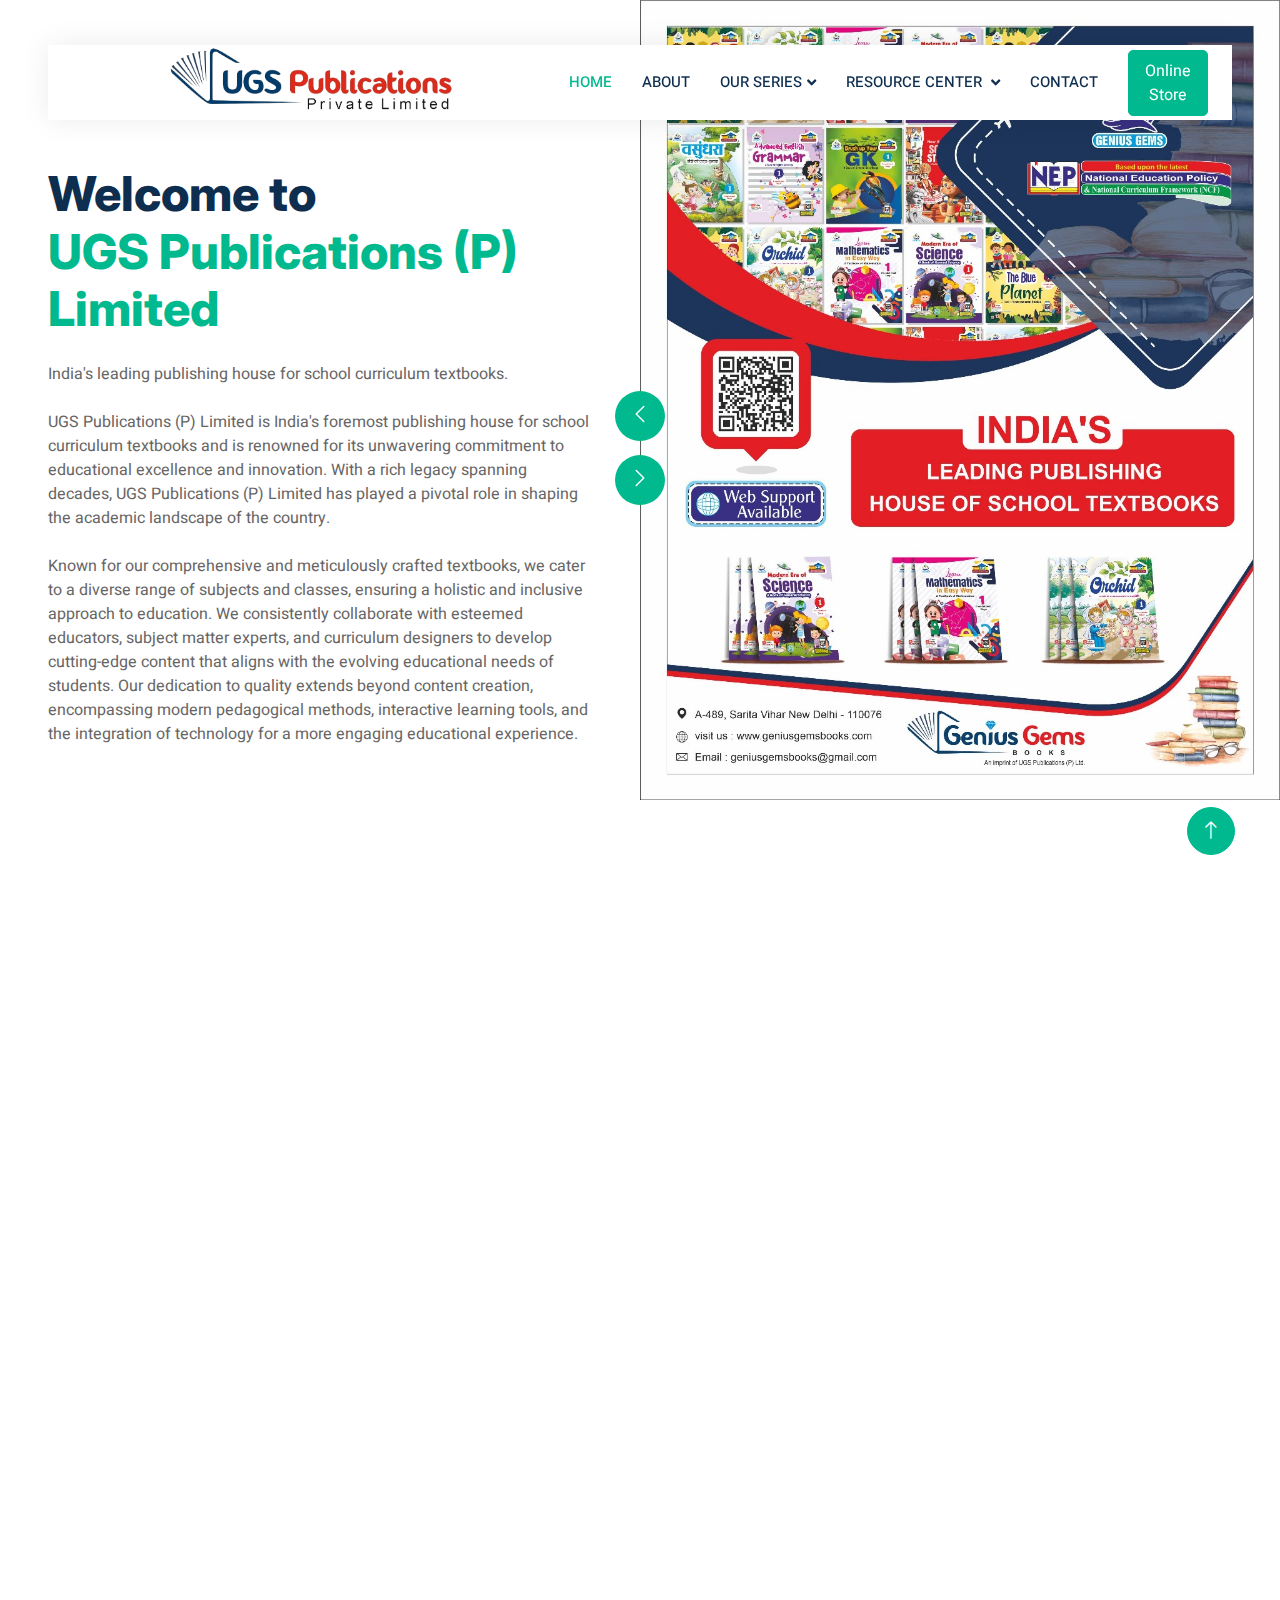
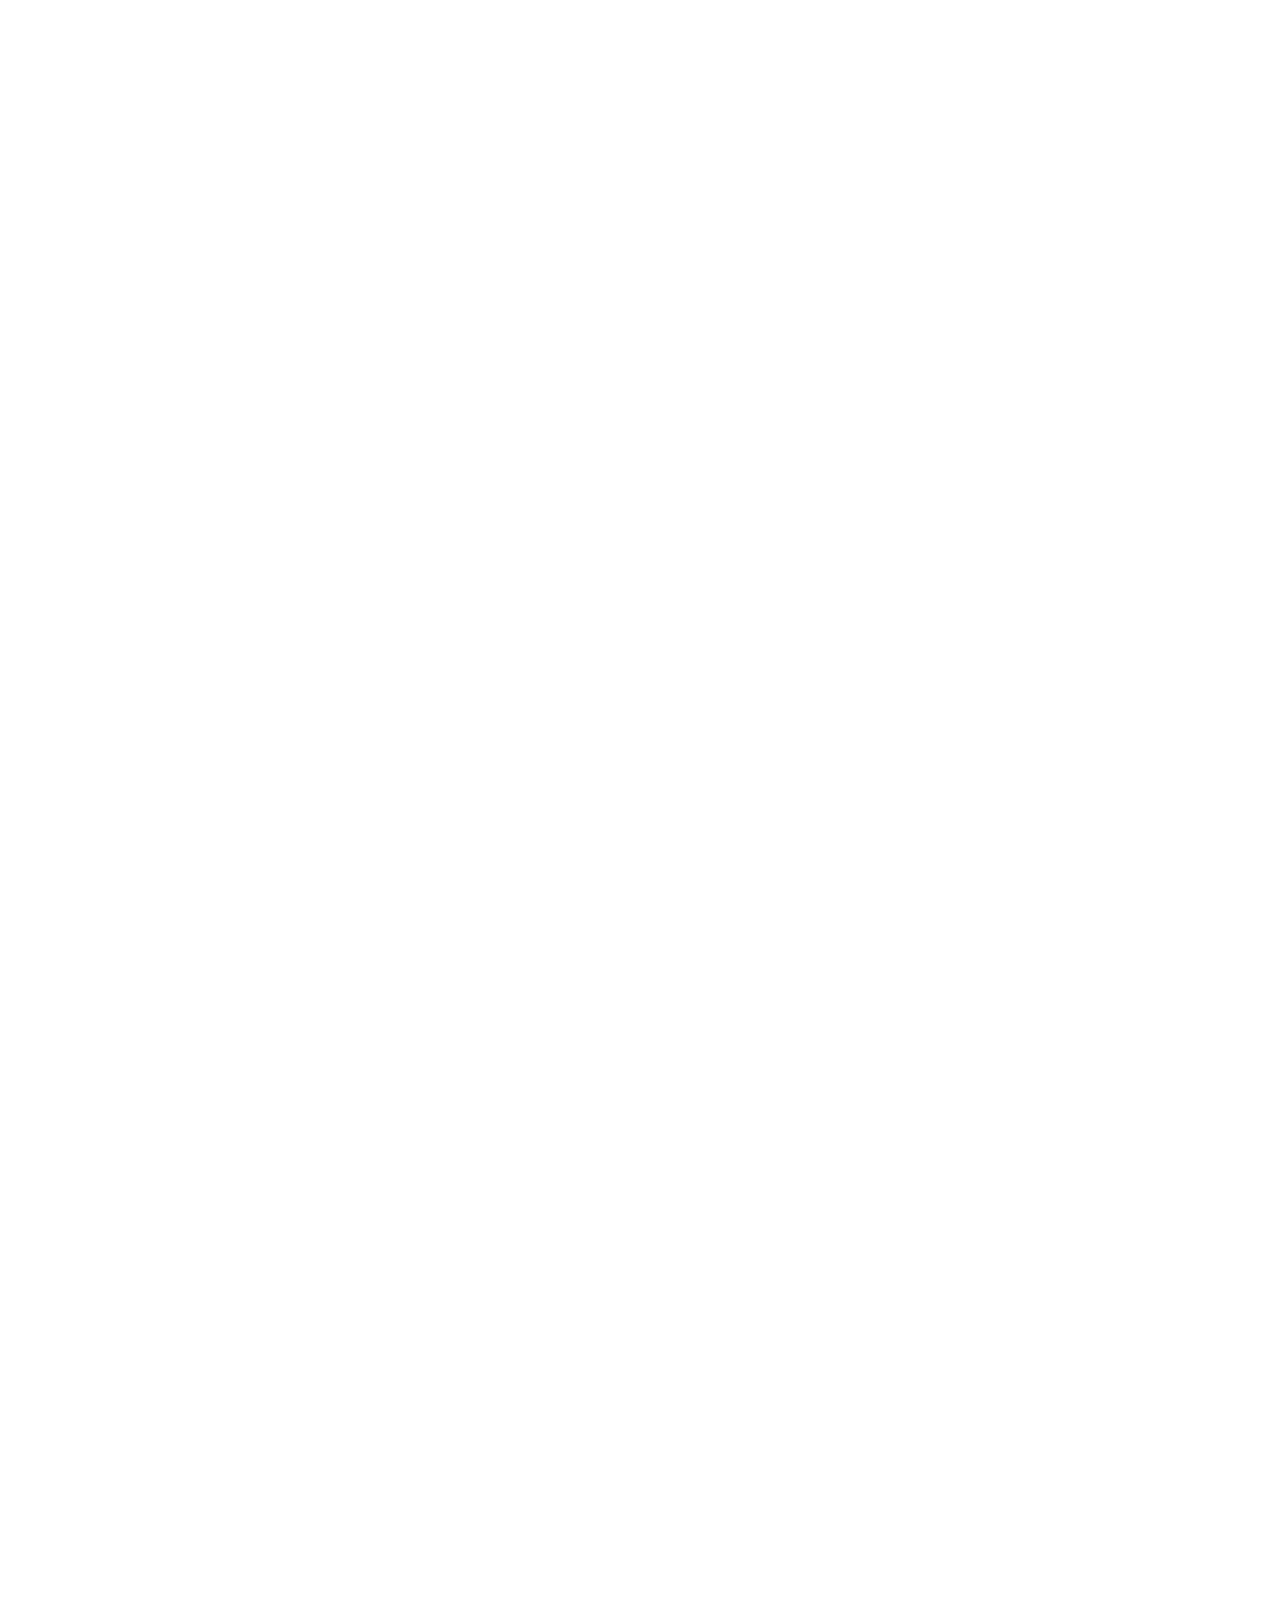
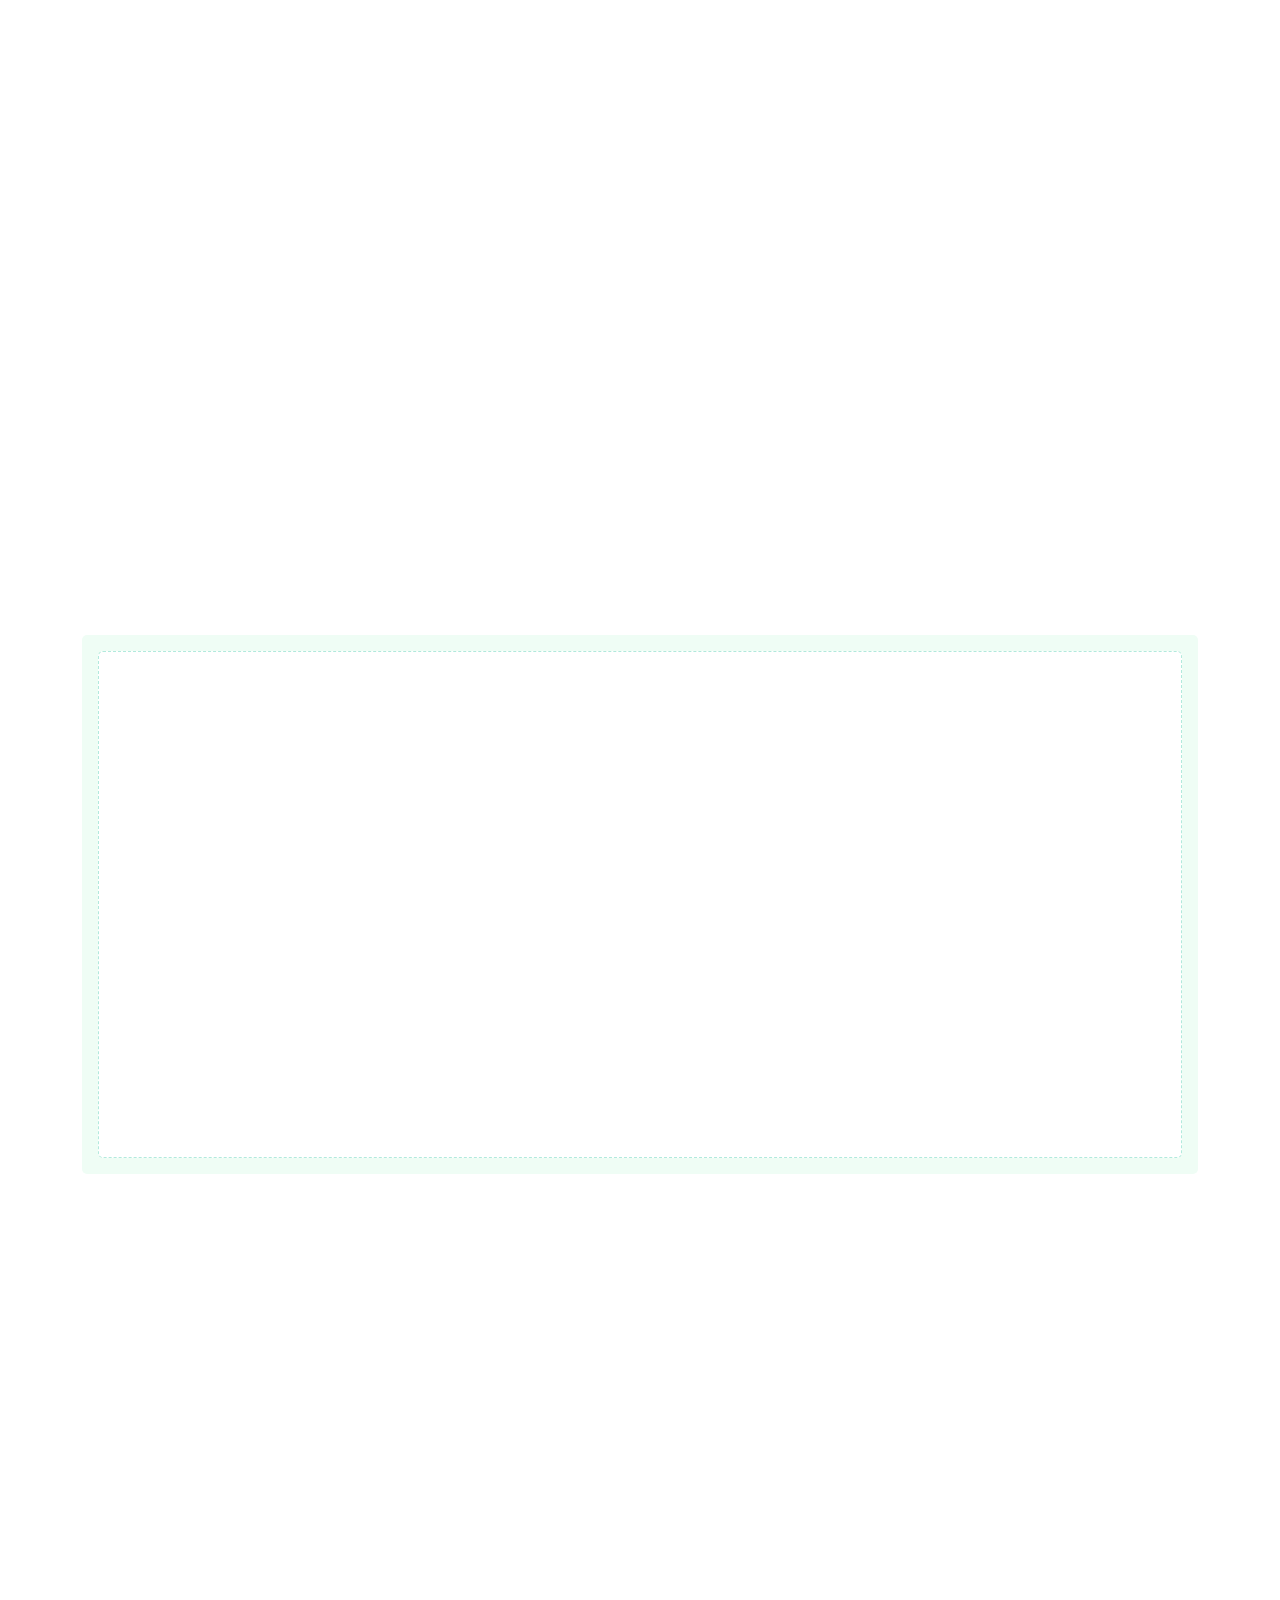
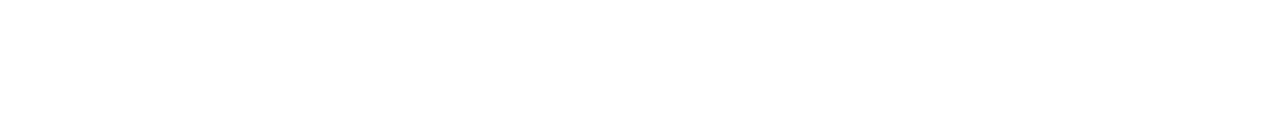
<file: index.html>
<!DOCTYPE html>
<html lang="en">
  <head>
    <!-- Google tag (gtag.js) -->
    <script
      async
      src="https://www.googletagmanager.com/gtag/js?id=UA-303864459-1"
    ></script>
    <script>
      window.dataLayer = window.dataLayer || [];
      function gtag() {
        dataLayer.push(arguments);
      }
      gtag("js", new Date());

      gtag("config", "UA-303864459-1");
    </script>

    <meta charset="utf-8" />
    <title>UGS Publications (P) Limited</title>
    <meta content="width=device-width, initial-scale=1.0" name="viewport" />
    <meta content="" name="keywords" />
    <meta content="" name="description" />
    <link rel="icon" href="/img/icon-deal.png" />

    <!-- Favicon -->
    <link rel="shortcut icon" href="/img/abc.ico" />

    <!-- Google Web Fonts -->
    <link rel="preconnect" href="https://fonts.googleapis.com" />
    <link rel="preconnect" href="https://fonts.gstatic.com" crossorigin />
    <link
      href="https://fonts.googleapis.com/css2?family=Heebo:wght@400;500;600&family=Inter:wght@700;800&display=swap"
      rel="stylesheet"
    />

    <!-- Icon Font Stylesheet -->
    <link
      href="https://cdnjs.cloudflare.com/ajax/libs/font-awesome/5.10.0/css/all.min.css"
      rel="stylesheet"
    />
    <link
      href="https://cdn.jsdelivr.net/npm/bootstrap-icons@1.4.1/font/bootstrap-icons.css"
      rel="stylesheet"
    />

    <!-- Libraries Stylesheet -->
    <link href="lib/animate/animate.min.css" rel="stylesheet" />
    <link href="lib/owlcarousel/assets/owl.carousel.min.css" rel="stylesheet" />

    <!-- Customized Bootstrap Stylesheet -->
    <link href="css/bootstrap.min.css" rel="stylesheet" />

    <!-- Template Stylesheet -->
    <link href="css/style.css" rel="stylesheet" />
    <style>
      html {
        scroll-behavior: smooth;
      }
      .logo {
        width: 63%;
      }
      @media screen and (max-width: 600px) {
        .logo {
          width: 80%;
        }
      }
      @media screen and (max-width: 990px) {
        .shop {
          margin: 0.5rem;
        }
      }
      @media screen and (min-width: 600px) and (max-width: 1000px) {
        .logo {
          width: 55%;
        }
      }
      @media screen and (min-width: 1000px) and (max-width: 1200px) {
        .logo {
          width: 95%;
        }
      }
    </style>
  </head>

  <body>
    <div class="container-xxl bg-white p-0">
      <!-- Spinner Start -->
      <div
        id="spinner"
        class="show bg-white position-fixed translate-middle w-100 vh-100 top-50 start-50 d-flex align-items-center justify-content-center"
      >
        <div
          class="spinner-border text-primary"
          style="width: 3rem; height: 3rem"
          role="status"
        >
          <span class="sr-only">Loading...</span>
        </div>
      </div>
      <!-- Spinner End -->

      <!-- Navbar Start -->
      <div class="container-fluid nav-bar bg-transparent">
        <nav class="navbar navbar-expand-lg bg-white navbar-light py-0 px-4">
          <a
            href="index.html"
            class="navbar-brand d-flex align-items-center text-center"
            style="width: 70%"
          >
            <div>
              <img class="img-fluid logo" src="img/icon-deal.png" alt="Icon" />
            </div>
          </a>
          <button
            type="button"
            class="navbar-toggler"
            data-bs-toggle="collapse"
            data-bs-target="#navbarCollapse"
          >
            <span class="navbar-toggler-icon"></span>
          </button>
          <div class="collapse navbar-collapse" id="navbarCollapse">
            <div class="navbar-nav ms-auto">
              <a href="index.html" class="nav-item nav-link active">Home</a>
              <a href="#section2" class="nav-item nav-link">About</a>
              <div class="nav-item dropdown">
                <a
                  href="#"
                  class="nav-link dropdown-toggle"
                  data-bs-toggle="dropdown"
                  >Our Series</a
                >
                <div class="dropdown-menu rounded-0 m-0">
                  <a href="englishmedium.html" class="dropdown-item"
                    >English Medium Books</a
                  >

                  <a href="hindimedium.html" class="dropdown-item"
                    >Hindi Medium Books</a
                  >
                  <a href="sameversion.html" class="dropdown-item"
                    >Same Version Books</a
                  >

                  <a href="semester.html" class="dropdown-item"
                    >Semester Books</a
                  >

                  <a href="term.html" class="dropdown-item">Term Books</a>
                  <a href="bags.html" class="dropdown-item"
                    >Nursery, LKG, UKG Bags</a
                  >
                  <a href="sanskrit.html" class="dropdown-item">Sanskrit</a>
                  <a href="urdu.html" class="dropdown-item">Urdu</a>
                  <a
                    href="https://drive.google.com/drive/u/0/folders/1X_zCThjXN8aC4lxEutlAXEDQ-h8ifRwO"
                    class="dropdown-item"
                    >School Notebooks</a
                  >
                </div>
              </div>
              <div class="nav-item dropdown">
                <a
                  href="#"
                  class="nav-link dropdown-toggle"
                  data-bs-toggle="dropdown"
                  >Resource center
                </a>
                <div class="dropdown-menu rounded-0 m-0">
                  <a
                    href="https://drive.google.com/drive/u/0/folders/13DjvqcvFmP686MN2FVTqRsUNQooCU8cK"
                    target="_blank"
                    class="dropdown-item"
                    >Catalogue & Order Form (2024-25)</a
                  >
                </div>
              </div>
              <a href="contact.html" class="nav-item nav-link">Contact</a>
            </div>
            <a
              href="https://www.innovatiqindia.com/"
              target="_blank"
              class="nav-item nav-link btn btn-primary px-3 d-lg-flex shop"
              >Online Store</a
            >
          </div>
        </nav>
      </div>
      <!-- Navbar End -->

      <!-- Header Start -->
      <div class="container-fluid header bg-white p-0">
        <div class="row g-0 align-items-center flex-column-reverse flex-md-row">
          <div class="col-md-6 p-5 mt-lg-5">
            <h1 class="display-5 animated fadeIn mb-4">
              Welcome to<br />
              <span class="text-primary">UGS Publications (P) Limited</span>
            </h1>
            <p class="animated fadeIn mb-4 pb-2">
              India's leading publishing house for school curriculum textbooks.
              <br /><br />
              UGS Publications (P) Limited is India's foremost publishing house
              for school curriculum textbooks and is renowned for its unwavering
              commitment to educational excellence and innovation. With a rich
              legacy spanning decades, UGS Publications (P) Limited has played a
              pivotal role in shaping the academic landscape of the country.
              <br />
              <br />Known for our comprehensive and meticulously crafted
              textbooks, we cater to a diverse range of subjects and classes,
              ensuring a holistic and inclusive approach to education. We
              consistently collaborate with esteemed educators, subject matter
              experts, and curriculum designers to develop cutting-edge content
              that aligns with the evolving educational needs of students. Our
              dedication to quality extends beyond content creation,
              encompassing modern pedagogical methods, interactive learning
              tools, and the integration of technology for a more engaging
              educational experience.
            </p>
          </div>
          <div class="col-md-6 animated fadeIn">
            <div class="owl-carousel header-carousel">
              <div class="owl-carousel-item">
                <img class="img-fluid" src="img/carousel-1.jpeg" alt="" />
              </div>
              <div class="owl-carousel-item">
                <img class="img-fluid" src="img/carousel-2.jpeg" alt="" />
              </div>
              <div class="owl-carousel-item">
                <img class="img-fluid" src="img/carousel-3.jpeg" alt="" />
              </div>
              <div class="owl-carousel-item">
                <img class="img-fluid" src="img/carousel-4.jpeg" alt="" />
              </div>
              <div class="owl-carousel-item">
                <img class="img-fluid" src="img/carousel-5.jpeg" alt="" />
              </div>
            </div>
          </div>
        </div>
      </div>
      <!-- Header End -->

      <!-- Search Start -->
      <!-- Search End -->

      <!-- About Start -->
      <div class="container-xxl py-5" id="section2">
        <div class="container">
          <div class="row g-5 align-items-center">
            <div class="col-lg-6 wow fadeIn" data-wow-delay="0.1s">
              <div class="">
                <iframe
                  width="95%"
                  height="315"
                  src="https://www.youtube.com/embed/fHQgchZC0bA?si=hsafKQQU6-AhW07O"
                  title="YouTube video player"
                  frameborder="0"
                  allow="accelerometer; autoplay; clipboard-write; encrypted-media; gyroscope; picture-in-picture; web-share"
                  allowfullscreen
                ></iframe>
              </div>
            </div>
            <div class="col-lg-6 wow fadeIn" data-wow-delay="0.5s">
              <h1 class="mb-4">About US</h1>
              <p class="mb-4">
                UGS Publications Pvt Ltd is a leading publication house in the
                country, specializing in the development of school curriculum
                textbooks for K-8 education. We cover a wide range of subjects,
                including Mathematics, Science, English, Hindi, Environmental
                Science, Moral Science, and Activity Books. The content and
                structure of our books are meticulously designed in accordance
                with the guidelines of various educational boards, the latest
                National Education Policy, and the National Curriculum Framework
              </p>
              <p>
                Founded in 2004, UGS Publications Pvt Ltd has become one of the
                leading publishing firms in western Uttar Pradesh. Our
                commitment to excellence is evident through the creation of up
                to 20 popular series in children's books and activity books,
                consistently setting and surpassing records."
              </p>
            </div>
          </div>
        </div>
      </div>
      <!-- About End -->

      <!-- Category Start -->
      <div class="container-xxl py-5">
        <div class="container">
          <div
            class="text-center mx-auto mb-5 wow fadeInUp"
            data-wow-delay="0.1s"
            style="max-width: 600px"
          >
            <h1 class="mb-3">Our Series</h1>
            <p>
              Manifesting our dedication to excellence, we have crafted a
              compelling portfolio of up to 20 beloved series in children's
              books and activity books, consistently establishing and surpassing
              records.
            </p>
          </div>
          <div class="row g-4">
            <div class="col-lg-3 col-sm-6 wow fadeInUp" data-wow-delay="0.1s">
              <a href="http://geniusgemsbooks.com/" target="_blank">
                <div class="cat-item d-block bg-light text-center rounded p-3">
                  <div class="rounded p-4">
                    <div class="icon mb-3">
                      <img class="img-fluid" src="img/logo_gg.png" alt="Icon" />
                    </div>
                    <h6>Genius Gems Books</h6>
                    <span>English Medium Series</span>
                  </div>
                </div>
              </a>
            </div>
            <div class="col-lg-3 col-sm-6 wow fadeInUp" data-wow-delay="0.3s">
              <a
                class="cat-item d-block bg-light text-center rounded p-3"
                href="https://knowledgetreebooks.in/"
                target="_blank"
              >
                <div class="rounded p-4">
                  <div class="icon mb-3">
                    <img class="img-fluid" src="img/logo_KT.png" alt="Icon" />
                  </div>
                  <h6>Knowledge Tree Books</h6>
                  <span>English Medium Series</span>
                </div>
              </a>
            </div>
            <div class="col-lg-3 col-sm-6 wow fadeInUp" data-wow-delay="0.5s">
              <a
                class="cat-item d-block bg-light text-center rounded p-3"
                href="http://www.joyforeverbooks.com/"
                target="_blank"
              >
                <div class="rounded p-4">
                  <div class="icon mb-3">
                    <img class="img-fluid" src="img/logo_jf.jpg" alt="Icon" />
                  </div>
                  <h6>Joy Forever Books</h6>
                  <span>English Medium Series</span>
                </div>
              </a>
            </div>
            <div class="col-lg-3 col-sm-6 wow fadeInUp" data-wow-delay="0.7s">
              <a
                class="cat-item d-block bg-light text-center rounded p-3"
                href="http://www.scholarszonebooks.com/"
                target="_blank"
              >
                <div class="rounded p-4">
                  <div class="icon mb-3">
                    <img class="img-fluid" src="img/logo_sz.png" alt="Icon" />
                  </div>
                  <h6>Scholars Zone Books</h6>
                  <span>English Medium Series</span>
                </div>
              </a>
            </div>
            <div class="col-lg-3 col-sm-6 wow fadeInUp" data-wow-delay="0.1s">
              <a
                class="cat-item d-block bg-light text-center rounded p-3"
                href="https://www.candleberrybooks.in/"
                target="_blank"
              >
                <div class="rounded p-4">
                  <div class="icon mb-3">
                    <img class="img-fluid" src="img/logo_cb.png" alt="Icon" />
                  </div>
                  <h6>CandleBerry Books</h6>
                  <span>English Medium Series</span>
                </div>
              </a>
            </div>
            <div class="col-lg-3 col-sm-6 wow fadeInUp" data-wow-delay="0.3s">
              <a
                class="cat-item d-block bg-light text-center rounded p-3"
                href="https://drive.google.com/drive/folders/1YuBntK-Er_gCHgZQk4JWqfjr7InDpvI_?usp=drive_link"
                target="_blank"
              >
                <div class="rounded p-4">
                  <div class="icon mb-3">
                    <img class="img-fluid" src="img/logo_bs.png" alt="Icon" />
                  </div>
                  <h6>Bright Star Books</h6>
                  <span>Same Version Series</span>
                </div>
              </a>
            </div>
            <div class="col-lg-3 col-sm-6 wow fadeInUp" data-wow-delay="0.5s">
              <a
                class="cat-item d-block bg-light text-center rounded p-3"
                href="https://drive.google.com/drive/folders/1lcY3xE1qRNO4D7eBKm9gl0MzS_gPRlxx?usp=drive_link"
                target="_blank"
              >
                <div class="rounded p-4">
                  <div class="icon mb-3">
                    <img class="img-fluid" src="img/logo_pf.png" alt="Icon" />
                  </div>
                  <h6>Path Finder Books</h6>
                  <span>English Medium Series</span>
                </div>
              </a>
            </div>
            <div class="col-lg-3 col-sm-6 wow fadeInUp" data-wow-delay="0.7s">
              <a
                class="cat-item d-block bg-light text-center rounded p-3"
                href="https://drive.google.com/drive/folders/1MtJd8XqU-4-2BiuA1EoKiFTUILKvjzmB?usp=drive_link"
                target="_blank"
              >
                <div class="rounded p-4">
                  <div class="icon mb-3">
                    <img
                      class="img-fluid"
                      src="img/logo_Anant.png"
                      alt="Icon"
                    />
                  </div>
                  <h6>Anant</h6>
                  <span>Hindi Medium Series</span>
                </div>
              </a>
            </div>
          </div>
        </div>
        <br />
        <div class="col-12 text-center wow fadeInUp" data-wow-delay="0.1s">
          <a
            class="btn btn-primary py-3 px-5"
            href="https://drive.google.com/drive/u/0/folders/13DjvqcvFmP686MN2FVTqRsUNQooCU8cK"
            target="_blank"
            >AND MANY MORE</a
          >
        </div>
      </div>
      <!-- Category End -->

      <!-- Property List Start -->
      <div class="container">
        <div class="container">
          <div class="row">
            <div>
              <div class="text-start wow slideInLeft" data-wow-delay="0.1s">
                <h1 class="mb-3">Checkout our Books</h1>
                <p>
                  Our books are written by professional authors in collaboration
                  with knowledgeable teachers in accordance with the most recent
                  National Education Policy (NEP) and National Curriculum
                  Framework (NCF). They are constructed in a psychological
                  sequence based on the learner's mental growth and interests.
                  Each book includes basic, brief, exact, definite, and
                  accessible content packed with modern facts, concepts, and
                  examples within the grasp of the learners. The course is
                  backed up by a slew of exercises that provide learners with
                  hands-on experience in the subject matter. In addition to the
                  above, each book contains assessments that allow learners to
                  test their understanding of the material and help them improve
                  their learning skills."
                </p>
              </div>
            </div>
          </div>
          <br />
          <div class="tab-content">
            <div id="tab-1" class="tab-pane fade show p-0 active">
              <div class="row g-4">
                <div
                  class="col-lg-4 col-md-6 wow fadeInUp"
                  data-wow-delay="0.1s"
                >
                  <div class="property-item rounded overflow-hidden">
                    <div class="position-relative overflow-hidden">
                      <a href=""
                        ><img
                          class="img-fluid"
                          src="img/property-1.jpeg"
                          alt=""
                      /></a>
                      <div
                        class="bg-primary rounded text-white position-absolute start-0 top-0 m-4 py-1 px-3"
                      >
                        Genius Gems
                      </div>
                      <div
                        class="bg-white rounded-top text-primary position-absolute start-0 bottom-0 mx-4 pt-1 px-3"
                      >
                        Orchid
                      </div>
                    </div>
                    <div class="p-4 pb-0">
                      <h5 class="text-primary mb-3">
                        A CourseBook of Communicative English
                      </h5>
                      <p></p>
                    </div>
                  </div>
                </div>
                <div
                  class="col-lg-4 col-md-6 wow fadeInUp"
                  data-wow-delay="0.3s"
                >
                  <div class="property-item rounded overflow-hidden">
                    <div class="position-relative overflow-hidden">
                      <a href=""
                        ><img class="img-fluid" src="img/property-2.jpg" alt=""
                      /></a>
                      <div
                        class="bg-primary rounded text-white position-absolute start-0 top-0 m-4 py-1 px-3"
                      >
                        Knowledge Tree
                      </div>
                      <div
                        class="bg-white rounded-top text-primary position-absolute start-0 bottom-0 mx-4 pt-1 px-3"
                      >
                        Suhasini
                      </div>
                    </div>
                    <div class="p-4 pb-0">
                      <h5 class="text-primary mb-3">A CourseBook of Hindi</h5>
                    </div>
                  </div>
                </div>
                <div
                  class="col-lg-4 col-md-6 wow fadeInUp"
                  data-wow-delay="0.5s"
                >
                  <div class="property-item rounded overflow-hidden">
                    <div class="position-relative overflow-hidden">
                      <a href=""
                        ><img class="img-fluid" src="img/property-3.png" alt=""
                      /></a>
                      <div
                        class="bg-primary rounded text-white position-absolute start-0 top-0 m-4 py-1 px-3"
                      >
                        Genius Gems
                      </div>
                      <div
                        class="bg-white rounded-top text-primary position-absolute start-0 bottom-0 mx-4 pt-1 px-3"
                      >
                        Learn Mathematics in Easy Way
                      </div>
                    </div>
                    <div class="p-4 pb-0">
                      <h5 class="text-primary mb-3">
                        A TextBook of Mathematics
                      </h5>
                    </div>
                  </div>
                </div>
                <div
                  class="col-lg-4 col-md-6 wow fadeInUp"
                  data-wow-delay="0.1s"
                >
                  <div class="property-item rounded overflow-hidden">
                    <div class="position-relative overflow-hidden">
                      <a href=""
                        ><img class="img-fluid" src="img/property-4.jpg" alt=""
                      /></a>
                      <div
                        class="bg-primary rounded text-white position-absolute start-0 top-0 m-4 py-1 px-3"
                      >
                        Genius Gems
                      </div>
                      <div
                        class="bg-white rounded-top text-primary position-absolute start-0 bottom-0 mx-4 pt-1 px-3"
                      >
                        New Approch in Social Studies
                      </div>
                    </div>
                    <div class="p-4 pb-0">
                      <h5 class="text-primary mb-3">
                        A TextBook of Social Studies
                      </h5>
                    </div>
                  </div>
                </div>
                <div
                  class="col-lg-4 col-md-6 wow fadeInUp"
                  data-wow-delay="0.3s"
                >
                  <div class="property-item rounded overflow-hidden">
                    <div class="position-relative overflow-hidden">
                      <a href=""
                        ><img class="img-fluid" src="img/property-5.jpg" alt=""
                      /></a>
                      <div
                        class="bg-primary rounded text-white position-absolute start-0 top-0 m-4 py-1 px-3"
                      >
                        Knowledge Tree
                      </div>
                      <div
                        class="bg-white rounded-top text-primary position-absolute start-0 bottom-0 mx-4 pt-1 px-3"
                      >
                        Science for Young Leaners
                      </div>
                    </div>
                    <div class="p-4 pb-0">
                      <h5 class="text-primary mb-3">
                        A Book of General Science
                      </h5>
                    </div>
                  </div>
                </div>
                <div
                  class="col-lg-4 col-md-6 wow fadeInUp"
                  data-wow-delay="0.5s"
                >
                  <div class="property-item rounded overflow-hidden">
                    <div class="position-relative overflow-hidden">
                      <a href=""
                        ><img
                          class="img-fluid"
                          src="img/property-6.jpeg"
                          alt=""
                      /></a>
                      <div
                        class="bg-primary rounded text-white position-absolute start-0 top-0 m-4 py-1 px-3"
                      >
                        Genius Gems
                      </div>
                      <div
                        class="bg-white rounded-top text-primary position-absolute start-0 bottom-0 mx-4 pt-1 px-3"
                      >
                        Learn Computer & Coding
                      </div>
                    </div>
                    <div class="p-4 pb-0">
                      <h5 class="text-primary mb-3">
                        A Book of Computer Science
                      </h5>
                    </div>
                  </div>
                </div>
                <div
                  class="col-12 text-center wow fadeInUp"
                  data-wow-delay="0.1s"
                >
                  <a
                    class="btn btn-primary py-3 px-5"
                    href="https://www.innovatiqindia.com/"
                    target="_blank"
                    >AND MANY MORE</a
                  >
                </div>
              </div>
            </div>
          </div>
        </div>
      </div>
      <!-- Property List End -->

      <!-- Call to Action Start -->
      <div class="container-xxl py-5">
        <div class="container">
          <div class="bg-light rounded p-3">
            <div
              class="bg-white rounded p-4"
              style="border: 1px dashed rgba(0, 185, 142, 0.3)"
            >
              <div class="row g-5 align-items-center">
                <div class="col-lg-6 wow fadeIn" data-wow-delay="0.1s">
                  <iframe
                    src="https://www.google.com/maps/embed?pb=!1m18!1m12!1m3!1d3492.244066686309!2d77.65074207530027!3d28.920803475508652!2m3!1f0!2f0!3f0!3m2!1i1024!2i768!4f13.1!3m3!1m2!1s0x390c615f67746501%3A0x407f42641b18859!2sUGS%20Publications!5e0!3m2!1sen!2sin!4v1706816720138!5m2!1sen!2sin"
                    width="100%"
                    height="450"
                    style="border: 0"
                    allowfullscreen=""
                    loading="lazy"
                    referrerpolicy="no-referrer-when-downgrade"
                  ></iframe>
                </div>
                <div class="col-lg-6 wow fadeIn" data-wow-delay="0.5s">
                  <div class="mb-4">
                    <h1 class="mb-3">
                      We are always here to help you. Get in touch with us
                    </h1>
                    <p></p>
                  </div>

                  <a
                    href="tel:+917534890470"
                    class="btn btn-primary py-3 px-4 me-2"
                    ><i class="fa fa-phone-alt me-2"></i>Make A Call</a
                  >
                  <a
                    href="mailto:ugsgroup@gmail.com"
                    class="btn btn-dark py-3 px-4"
                    ><i class="fa fa-calendar-alt me-2"></i>Email</a
                  >
                </div>
              </div>
            </div>
          </div>
        </div>
      </div>
      <!-- Call to Action End -->

      <!-- Team Start -->
      <!-- <div class="container-xxl py-5">
        <div class="container">
          <div
            class="text-center mx-auto mb-5 wow fadeInUp"
            data-wow-delay="0.1s"
            style="max-width: 600px"
          >
            <h1 class="mb-3">Property Agents</h1>
            <p>
              Eirmod sed ipsum dolor sit rebum labore magna erat. Tempor ut
              dolore lorem kasd vero ipsum sit eirmod sit. Ipsum diam justo sed
              rebum vero dolor duo.
            </p>
          </div>
          <div class="row g-4">
            <div class="col-lg-3 col-md-6 wow fadeInUp" data-wow-delay="0.1s">
              <div class="team-item rounded overflow-hidden">
                <div class="position-relative">
                  <img class="img-fluid" src="img/team-1.jpg" alt="" />
                  <div
                    class="position-absolute start-50 top-100 translate-middle d-flex align-items-center"
                  >
                    <a class="btn btn-square mx-1" href=""
                      ><i class="fab fa-facebook-f"></i
                    ></a>
                    <a class="btn btn-square mx-1" href=""
                      ><i class="fab fa-twitter"></i
                    ></a>
                    <a class="btn btn-square mx-1" href=""
                      ><i class="fab fa-instagram"></i
                    ></a>
                  </div>
                </div>
                <div class="text-center p-4 mt-3">
                  <h5 class="fw-bold mb-0">Full Name</h5>
                  <small>Designation</small>
                </div>
              </div>
            </div>
            <div class="col-lg-3 col-md-6 wow fadeInUp" data-wow-delay="0.3s">
              <div class="team-item rounded overflow-hidden">
                <div class="position-relative">
                  <img class="img-fluid" src="img/team-2.jpg" alt="" />
                  <div
                    class="position-absolute start-50 top-100 translate-middle d-flex align-items-center"
                  >
                    <a class="btn btn-square mx-1" href=""
                      ><i class="fab fa-facebook-f"></i
                    ></a>
                    <a class="btn btn-square mx-1" href=""
                      ><i class="fab fa-twitter"></i
                    ></a>
                    <a class="btn btn-square mx-1" href=""
                      ><i class="fab fa-instagram"></i
                    ></a>
                  </div>
                </div>
                <div class="text-center p-4 mt-3">
                  <h5 class="fw-bold mb-0">Full Name</h5>
                  <small>Designation</small>
                </div>
              </div>
            </div>
            <div class="col-lg-3 col-md-6 wow fadeInUp" data-wow-delay="0.5s">
              <div class="team-item rounded overflow-hidden">
                <div class="position-relative">
                  <img class="img-fluid" src="img/team-3.jpg" alt="" />
                  <div
                    class="position-absolute start-50 top-100 translate-middle d-flex align-items-center"
                  >
                    <a class="btn btn-square mx-1" href=""
                      ><i class="fab fa-facebook-f"></i
                    ></a>
                    <a class="btn btn-square mx-1" href=""
                      ><i class="fab fa-twitter"></i
                    ></a>
                    <a class="btn btn-square mx-1" href=""
                      ><i class="fab fa-instagram"></i
                    ></a>
                  </div>
                </div>
                <div class="text-center p-4 mt-3">
                  <h5 class="fw-bold mb-0">Full Name</h5>
                  <small>Designation</small>
                </div>
              </div>
            </div>
            <div class="col-lg-3 col-md-6 wow fadeInUp" data-wow-delay="0.7s">
              <div class="team-item rounded overflow-hidden">
                <div class="position-relative">
                  <img class="img-fluid" src="img/team-4.jpg" alt="" />
                  <div
                    class="position-absolute start-50 top-100 translate-middle d-flex align-items-center"
                  >
                    <a class="btn btn-square mx-1" href=""
                      ><i class="fab fa-facebook-f"></i
                    ></a>
                    <a class="btn btn-square mx-1" href=""
                      ><i class="fab fa-twitter"></i
                    ></a>
                    <a class="btn btn-square mx-1" href=""
                      ><i class="fab fa-instagram"></i
                    ></a>
                  </div>
                </div>
                <div class="text-center p-4 mt-3">
                  <h5 class="fw-bold mb-0">Full Name</h5>
                  <small>Designation</small>
                </div>
              </div>
            </div>
          </div>
        </div>
      </div> -->
      <!-- Team End -->

      <!-- Testimonial Start -->
      <!-- <div class="container-xxl py-5">
        <div class="container">
          <div
            class="text-center mx-auto mb-5 wow fadeInUp"
            data-wow-delay="0.1s"
            style="max-width: 600px"
          >
            <h1 class="mb-3">Our Clients Say!</h1>
            <p>
              Eirmod sed ipsum dolor sit rebum labore magna erat. Tempor ut
              dolore lorem kasd vero ipsum sit eirmod sit. Ipsum diam justo sed
              rebum vero dolor duo.
            </p>
          </div>
          <div
            class="owl-carousel testimonial-carousel wow fadeInUp"
            data-wow-delay="0.1s"
          >
            <div class="testimonial-item bg-light rounded p-3">
              <div class="bg-white border rounded p-4">
                <p>
                  Tempor stet labore dolor clita stet diam amet ipsum dolor duo
                  ipsum rebum stet dolor amet diam stet. Est stet ea lorem amet
                  est kasd kasd erat eos
                </p>
                <div class="d-flex align-items-center">
                  <img
                    class="img-fluid flex-shrink-0 rounded"
                    src="img/testimonial-1.jpg"
                    style="width: 45px; height: 45px"
                  />
                  <div class="ps-3">
                    <h6 class="fw-bold mb-1">Client Name</h6>
                    <small>Profession</small>
                  </div>
                </div>
              </div>
            </div>
            <div class="testimonial-item bg-light rounded p-3">
              <div class="bg-white border rounded p-4">
                <p>
                  Tempor stet labore dolor clita stet diam amet ipsum dolor duo
                  ipsum rebum stet dolor amet diam stet. Est stet ea lorem amet
                  est kasd kasd erat eos
                </p>
                <div class="d-flex align-items-center">
                  <img
                    class="img-fluid flex-shrink-0 rounded"
                    src="img/testimonial-2.jpg"
                    style="width: 45px; height: 45px"
                  />
                  <div class="ps-3">
                    <h6 class="fw-bold mb-1">Client Name</h6>
                    <small>Profession</small>
                  </div>
                </div>
              </div>
            </div>
            <div class="testimonial-item bg-light rounded p-3">
              <div class="bg-white border rounded p-4">
                <p>
                  Tempor stet labore dolor clita stet diam amet ipsum dolor duo
                  ipsum rebum stet dolor amet diam stet. Est stet ea lorem amet
                  est kasd kasd erat eos
                </p>
                <div class="d-flex align-items-center">
                  <img
                    class="img-fluid flex-shrink-0 rounded"
                    src="img/testimonial-3.jpg"
                    style="width: 45px; height: 45px"
                  />
                  <div class="ps-3">
                    <h6 class="fw-bold mb-1">Client Name</h6>
                    <small>Profession</small>
                  </div>
                </div>
              </div>
            </div>
          </div>
        </div>
      </div> -->
      <!-- Testimonial End -->

      <!-- Footer Start -->
      <div
        class="container-fluid bg-dark text-white-50 footer pt-5 mt-5 wow fadeIn"
        data-wow-delay="0.1s"
      >
        <div class="container py-5">
          <div class="row g-5">
            <div class="col-lg-4 col-md-6">
              <h5 class="text-white mb-4">Address</h5>
              <p class="mb-2">
                <i class="fa fa-map-marker-alt me-3"></i
                ><b>Register office</b> : 489, Sarita Vihar, New Delhi<br />
                <i class="fa fa-map-marker-alt me-3"></i>Corporate office : 1 st
                floor, 247, Delhi road, Meerut, 250002 <br /><i
                  class="fa fa-map-marker-alt me-3"
                ></i>
                Sales Office : A-5, Udhyog puram, Meerut , 250103
              </p>
              <div class="d-flex pt-2">
                <a class="btn btn-outline-light btn-social" href=""
                  ><i class="fab fa-twitter"></i
                ></a>
                <a class="btn btn-outline-light btn-social" href=""
                  ><i class="fab fa-facebook-f"></i
                ></a>
                <a class="btn btn-outline-light btn-social" href=""
                  ><i class="fab fa-youtube"></i
                ></a>
                <a class="btn btn-outline-light btn-social" href=""
                  ><i class="fab fa-linkedin-in"></i
                ></a>
              </div>
            </div>
            <div class="col-lg-4 col-md-6">
              <h5 class="text-white mb-4">Contact US</h5>

              <p class="mb-2">
                <a href="tel:+917534890470"
                  ><i class="fa fa-phone-alt me-3"></i>+91 7534890470
                </a>
              </p>

              <p class="mb-2">
                <a href="tel:+917534890471"
                  ><i class="fa fa-phone-alt me-3"></i>+91 7534890471
                </a>
              </p>
              <p class="mb-2">
                <a href="mailto:ugs.sales@gmail.com"
                  ><i class="fa fa-envelope me-3"></i>ugs.sales@gmail.com
                </a>
              </p>
              <p class="mb-2">
                <a href="mailto:ugsgroup@gmail.com">
                  <i class="fa fa-envelope me-3"></i>ugsgroup@gmail.com
                </a>
              </p>
            </div>
            <div class="col-lg-4 col-md-6">
              <h5 class="text-white mb-4">Quick Links</h5>
              <a class="btn btn-link text-white-50" href="#section2"
                >About Us</a
              >
              <a class="btn btn-link text-white-50" href="contact.html"
                >Contact Us</a
              >
              <a class="btn btn-link text-white-50" href=""
                >Become a distributor</a
              >
              <a
                class="btn btn-link text-white-50"
                href="https://www.innovatiqindia.com/"
                target="_blank"
                >Online Store</a
              >
            </div>
          </div>
        </div>
        <div class="container">
          <div class="copyright">
            <div class="row">
              <div class="col-md-6 text-center text-md-start mb-3 mb-md-0">
                &copy;
                <a class="border-bottom" href="#">UGS Publications (P) LTD</a>,
                All Right Reserved.

                <!--/*** This template is free as long as you keep the footer author’s credit link/attribution link/backlink. If you'd like to use the template without the footer author’s credit link/attribution link/backlink, you can purchase the Credit Removal License from "https://htmlcodex.com/credit-removal". Thank you for your support. ***/-->
              </div>
            </div>
          </div>
        </div>
      </div>
      <!-- Footer End -->

      <!-- Back to Top -->
      <a href="#" class="btn btn-lg btn-primary btn-lg-square back-to-top"
        ><i class="bi bi-arrow-up"></i
      ></a>
    </div>

    <!-- JavaScript Libraries -->
    <script src="https://code.jquery.com/jquery-3.4.1.min.js"></script>
    <script src="https://cdn.jsdelivr.net/npm/bootstrap@5.0.0/dist/js/bootstrap.bundle.min.js"></script>
    <script src="lib/wow/wow.min.js"></script>
    <script src="lib/easing/easing.min.js"></script>
    <script src="lib/waypoints/waypoints.min.js"></script>
    <script src="lib/owlcarousel/owl.carousel.min.js"></script>

    <!-- Template Javascript -->
    <script src="js/main.js"></script>
  </body>
</html>
</file>
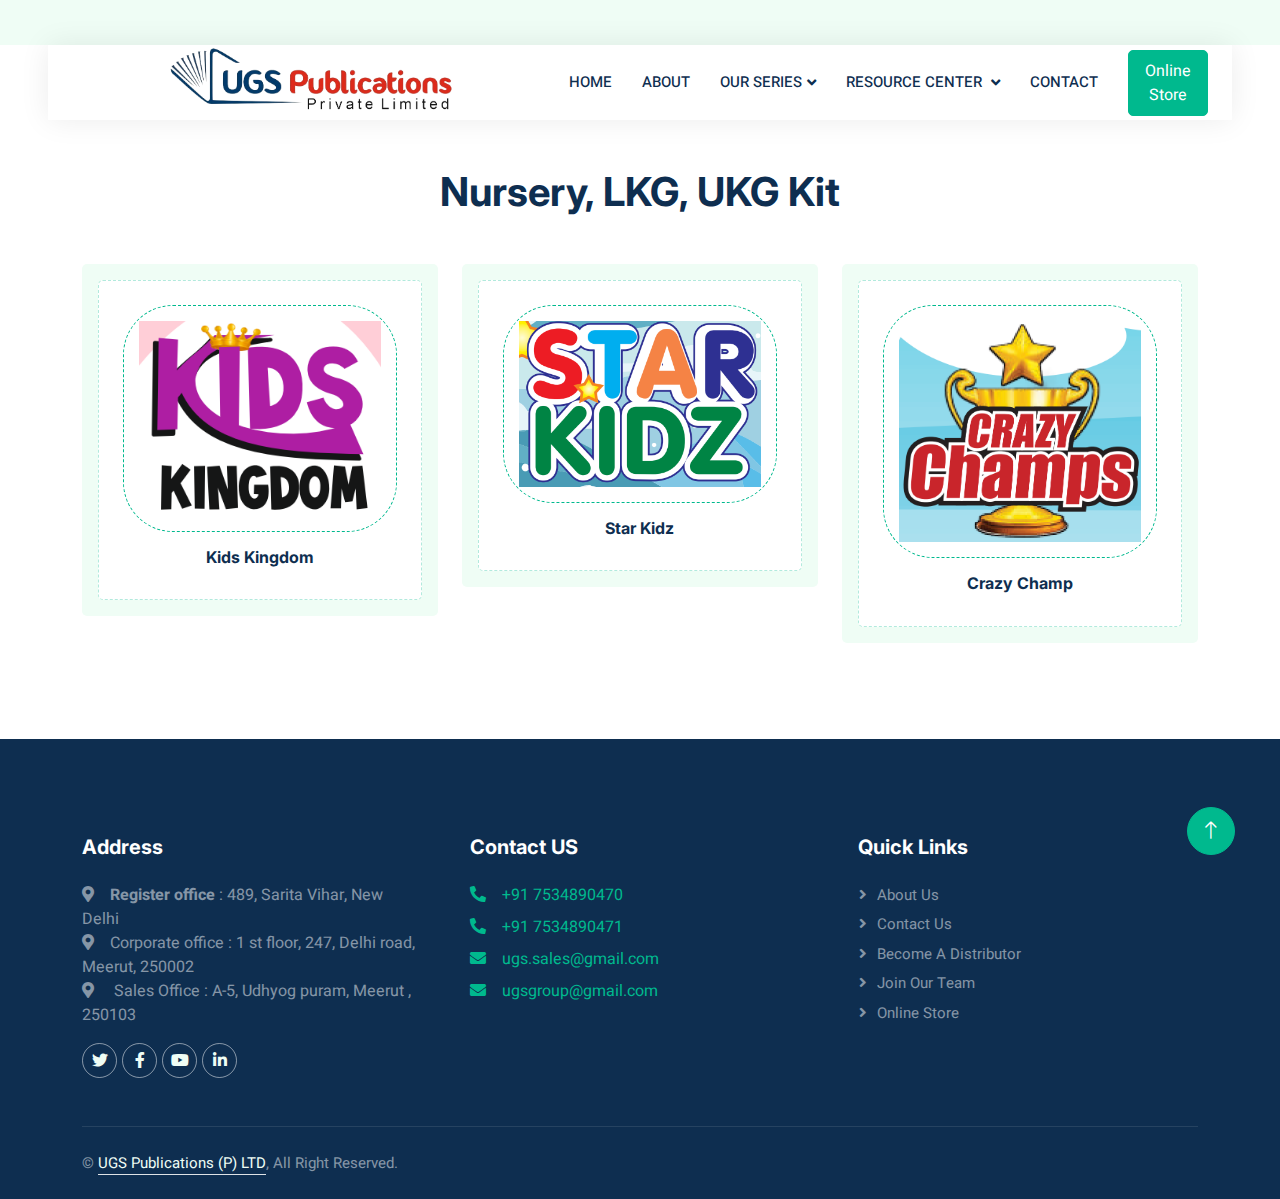
<file: bags.html>
<!DOCTYPE html>
<html lang="en">
  <head>
    <!-- Google tag (gtag.js) -->
    <script
      async
      src="https://www.googletagmanager.com/gtag/js?id=UA-303864459-1"
    ></script>
    <script>
      window.dataLayer = window.dataLayer || [];
      function gtag() {
        dataLayer.push(arguments);
      }
      gtag("js", new Date());

      gtag("config", "UA-303864459-1");
    </script>

    <meta charset="utf-8" />
    <title>UGS Publications (P) Limited</title>
    <meta content="width=device-width, initial-scale=1.0" name="viewport" />
    <meta content="" name="keywords" />
    <meta content="" name="description" />

    <!-- Favicon -->
    <link href="img/favicon.ico" rel="icon" />

    <!-- Google Web Fonts -->
    <link rel="preconnect" href="https://fonts.googleapis.com" />
    <link rel="preconnect" href="https://fonts.gstatic.com" crossorigin />
    <link
      href="https://fonts.googleapis.com/css2?family=Heebo:wght@400;500;600&family=Inter:wght@700;800&display=swap"
      rel="stylesheet"
    />

    <!-- Icon Font Stylesheet -->
    <link
      href="https://cdnjs.cloudflare.com/ajax/libs/font-awesome/5.10.0/css/all.min.css"
      rel="stylesheet"
    />
    <link
      href="https://cdn.jsdelivr.net/npm/bootstrap-icons@1.4.1/font/bootstrap-icons.css"
      rel="stylesheet"
    />

    <!-- Libraries Stylesheet -->
    <link href="lib/animate/animate.min.css" rel="stylesheet" />
    <link href="lib/owlcarousel/assets/owl.carousel.min.css" rel="stylesheet" />

    <!-- Customized Bootstrap Stylesheet -->
    <link href="css/bootstrap.min.css" rel="stylesheet" />

    <!-- Template Stylesheet -->
    <link href="css/style.css" rel="stylesheet" />
    <style>
      html {
        scroll-behavior: smooth;
      }
      .logo {
        width: 63%;
      }
      @media screen and (max-width: 600px) {
        .logo {
          width: 80%;
        }
      }
      @media screen and (max-width: 990px) {
        .shop {
          margin: 0.5rem;
        }
      }
      @media screen and (min-width: 600px) and (max-width: 1000px) {
        .logo {
          width: 55%;
        }
      }
      @media screen and (min-width: 1000px) and (max-width: 1200px) {
        .logo {
          width: 95%;
        }
      }
    </style>
  </head>

  <body>
    <div class="container-xxl bg-white p-0">
      <!-- Spinner Start -->
      <div
        id="spinner"
        class="show bg-white position-fixed translate-middle w-100 vh-100 top-50 start-50 d-flex align-items-center justify-content-center"
      >
        <div
          class="spinner-border text-primary"
          style="width: 3rem; height: 3rem"
          role="status"
        >
          <span class="sr-only">Loading...</span>
        </div>
      </div>
      <!-- Spinner End -->

      <!-- Navbar Start -->
      <div class="container-fluid nav-bar bg-transparent">
        <nav class="navbar navbar-expand-lg bg-white navbar-light py-0 px-4">
          <a
            href="index.html"
            class="navbar-brand d-flex align-items-center text-center"
            style="width: 70%"
          >
            <div>
              <img class="img-fluid logo" src="img/icon-deal.png" alt="Icon" />
            </div>
          </a>
          <button
            type="button"
            class="navbar-toggler"
            data-bs-toggle="collapse"
            data-bs-target="#navbarCollapse"
          >
            <span class="navbar-toggler-icon"></span>
          </button>
          <div class="collapse navbar-collapse" id="navbarCollapse">
            <div class="navbar-nav ms-auto">
              <a href="index.html" class="nav-item nav-link">Home</a>
              <a href="index.html#section2" class="nav-item nav-link">About</a>
              <div class="nav-item dropdown">
                <a
                  href="#"
                  class="nav-link dropdown-toggle"
                  data-bs-toggle="dropdown"
                  active
                  >Our Series</a
                >
                <div class="dropdown-menu rounded-0 m-0">
                  <a href="englishmedium.html" class="dropdown-item"
                    >English Medium Books</a
                  >

                  <a href="hindimedium.html" class="dropdown-item"
                    >Hindi Medium Books</a
                  >
                  <a href="sameversion.html" class="dropdown-item"
                    >Same Version Books</a
                  >

                  <a href="semester.html" class="dropdown-item"
                    >Semester Books</a
                  >

                  <a href="term.html" class="dropdown-item">Term Books</a>
                  <a href="bags.html" class="dropdown-item"
                    >Nursery, LKG, UKG Bags</a
                  >
                  <a href="sanskrit.html" class="dropdown-item">Sanskrit</a>
                  <a href="urdu.html" class="dropdown-item">Urdu</a>
                </div>
              </div>
              <div class="nav-item dropdown">
                <a
                  href="#"
                  class="nav-link dropdown-toggle"
                  data-bs-toggle="dropdown"
                  >Resource center
                </a>
                <div class="dropdown-menu rounded-0 m-0">
                  <a
                    href="https://drive.google.com/drive/u/0/folders/13DjvqcvFmP686MN2FVTqRsUNQooCU8cK"
                    target="_blank"
                    class="dropdown-item"
                    >Catalogue & Order Form (2024-25)</a
                  >
                </div>
              </div>
              <a href="contact.html" class="nav-item nav-link">Contact</a>
            </div>
            <a
              href="https://www.innovatiqindia.com/"
              target="_blank"
              class="nav-item nav-link btn btn-primary px-3 d-lg-flex shop"
              >Online Store</a
            >
          </div>
        </nav>
      </div>

      <!-- Category Start -->
      <div class="container-xxl py-5">
        <div class="container">
          <div
            class="text-center mx-auto mb-5 wow fadeInUp"
            data-wow-delay="0.1s"
          >
            <h1 class="mb-3">Nursery, LKG, UKG Kit</h1>
          </div>
          <div class="row g-4">
            <div class="col-lg-4 col-sm-6 wow fadeInUp" data-wow-delay="0.7s">
              <a
                class="cat-item d-block bg-light text-center rounded p-3"
                href="https://drive.google.com/drive/folders/1Cw1TMdWbqU8FgtUgJQPvUZwvJM47cxZM?usp=drive_link"
                target="_blank"
              >
                <div class="rounded p-4">
                  <div class="icon mb-3">
                    <img class="img-fluid" src="img/logo_kk.png" alt="Icon" />
                  </div>
                  <h6>Kids Kingdom</h6>
                </div>
              </a>
            </div>
            <div class="col-lg-4 col-sm-6 wow fadeInUp" data-wow-delay="0.7s">
              <a
                class="cat-item d-block bg-light text-center rounded p-3"
                href="https://drive.google.com/drive/folders/1-gwsZ3JH73XhEywdWe5CuhqlcGsD2itT?usp=drive_link"
                target="_blank"
              >
                <div class="rounded p-4">
                  <div class="icon mb-3">
                    <img class="img-fluid" src="img/logo_sk.png" alt="Icon" />
                  </div>
                  <h6>Star Kidz</h6>
                </div>
              </a>
            </div>
            <div class="col-lg-4 col-sm-6 wow fadeInUp" data-wow-delay="0.7s">
              <a
                class="cat-item d-block bg-light text-center rounded p-3"
                href="https://drive.google.com/drive/folders/1ZxZyfctoPC22s-lFKrGoZRt83SmF70v9?usp=drive_link"
                target="_blank"
              >
                <div class="rounded p-4">
                  <div class="icon mb-3">
                    <img class="img-fluid" src="img/logo_cc.png" alt="Icon" />
                  </div>
                  <h6>Crazy Champ</h6>
                </div>
              </a>
            </div>
          </div>
        </div>
      </div>
      <!-- Category End -->

      <!-- Footer Start -->
      <div
        class="container-fluid bg-dark text-white-50 footer pt-5 mt-5 wow fadeIn"
        data-wow-delay="0.1s"
      >
        <div class="container py-5">
          <div class="row g-5">
            <div class="col-lg-4 col-md-6">
              <h5 class="text-white mb-4">Address</h5>
              <p class="mb-2">
                <i class="fa fa-map-marker-alt me-3"></i
                ><b>Register office</b> : 489, Sarita Vihar, New Delhi<br />
                <i class="fa fa-map-marker-alt me-3"></i>Corporate office : 1 st
                floor, 247, Delhi road, Meerut, 250002 <br /><i
                  class="fa fa-map-marker-alt me-3"
                ></i>
                Sales Office : A-5, Udhyog puram, Meerut , 250103
              </p>
              <div class="d-flex pt-2">
                <a class="btn btn-outline-light btn-social" href=""
                  ><i class="fab fa-twitter"></i
                ></a>
                <a class="btn btn-outline-light btn-social" href=""
                  ><i class="fab fa-facebook-f"></i
                ></a>
                <a
                  class="btn btn-outline-light btn-social"
                  href="https://www.youtube.com/@Ugspublications"
                  ><i class="fab fa-youtube"></i
                ></a>
                <a class="btn btn-outline-light btn-social" href=""
                  ><i class="fab fa-linkedin-in"></i
                ></a>
              </div>
            </div>
            <div class="col-lg-4 col-md-6">
              <h5 class="text-white mb-4">Contact US</h5>

              <p class="mb-2">
                <a href="tel:+917534890470"
                  ><i class="fa fa-phone-alt me-3"></i>+91 7534890470
                </a>
              </p>

              <p class="mb-2">
                <a href="tel:+917534890471"
                  ><i class="fa fa-phone-alt me-3"></i>+91 7534890471
                </a>
              </p>
              <p class="mb-2">
                <a href="mailto:ugs.sales@gmail.com"
                  ><i class="fa fa-envelope me-3"></i>ugs.sales@gmail.com
                </a>
              </p>
              <p class="mb-2">
                <a href="mailto:ugsgroup@gmail.com">
                  <i class="fa fa-envelope me-3"></i>ugsgroup@gmail.com
                </a>
              </p>
            </div>
            <div class="col-lg-4 col-md-6">
              <h5 class="text-white mb-4">Quick Links</h5>
              <a class="btn btn-link text-white-50" href="index.html#section2"
                >About Us</a
              >
              <a class="btn btn-link text-white-50" href="contact.html"
                >Contact Us</a
              >
              <a
                class="btn btn-link text-white-50"
                href="https://forms.gle/zBySfj1aeNNcgJL66"
                >Become a distributor</a
              >
              <a
                class="btn btn-link text-white-50"
                href="https://forms.gle/3enqjnF4eZnz2BZr8"
                >Join Our Team</a
              >
              <a
                class="btn btn-link text-white-50"
                href="https://www.innovatiqindia.com/"
                target="_blank"
                >Online Store</a
              >
            </div>
          </div>
        </div>
        <div class="container">
          <div class="copyright">
            <div class="row">
              <div class="col-md-6 text-center text-md-start mb-3 mb-md-0">
                &copy;
                <a class="border-bottom" href="#">UGS Publications (P) LTD</a>,
                All Right Reserved.

                <!--/*** This template is free as long as you keep the footer author’s credit link/attribution link/backlink. If you'd like to use the template without the footer author’s credit link/attribution link/backlink, you can purchase the Credit Removal License from "https://htmlcodex.com/credit-removal". Thank you for your support. ***/-->
              </div>
            </div>
          </div>
        </div>
      </div>
      <!-- Footer End -->

      <!-- Back to Top -->
      <a href="#" class="btn btn-lg btn-primary btn-lg-square back-to-top"
        ><i class="bi bi-arrow-up"></i
      ></a>
    </div>

    <!-- JavaScript Libraries -->
    <script src="https://code.jquery.com/jquery-3.4.1.min.js"></script>
    <script src="https://cdn.jsdelivr.net/npm/bootstrap@5.0.0/dist/js/bootstrap.bundle.min.js"></script>
    <script src="lib/wow/wow.min.js"></script>
    <script src="lib/easing/easing.min.js"></script>
    <script src="lib/waypoints/waypoints.min.js"></script>
    <script src="lib/owlcarousel/owl.carousel.min.js"></script>

    <!-- Template Javascript -->
    <script src="js/main.js"></script>
  </body>
</html>
</file>
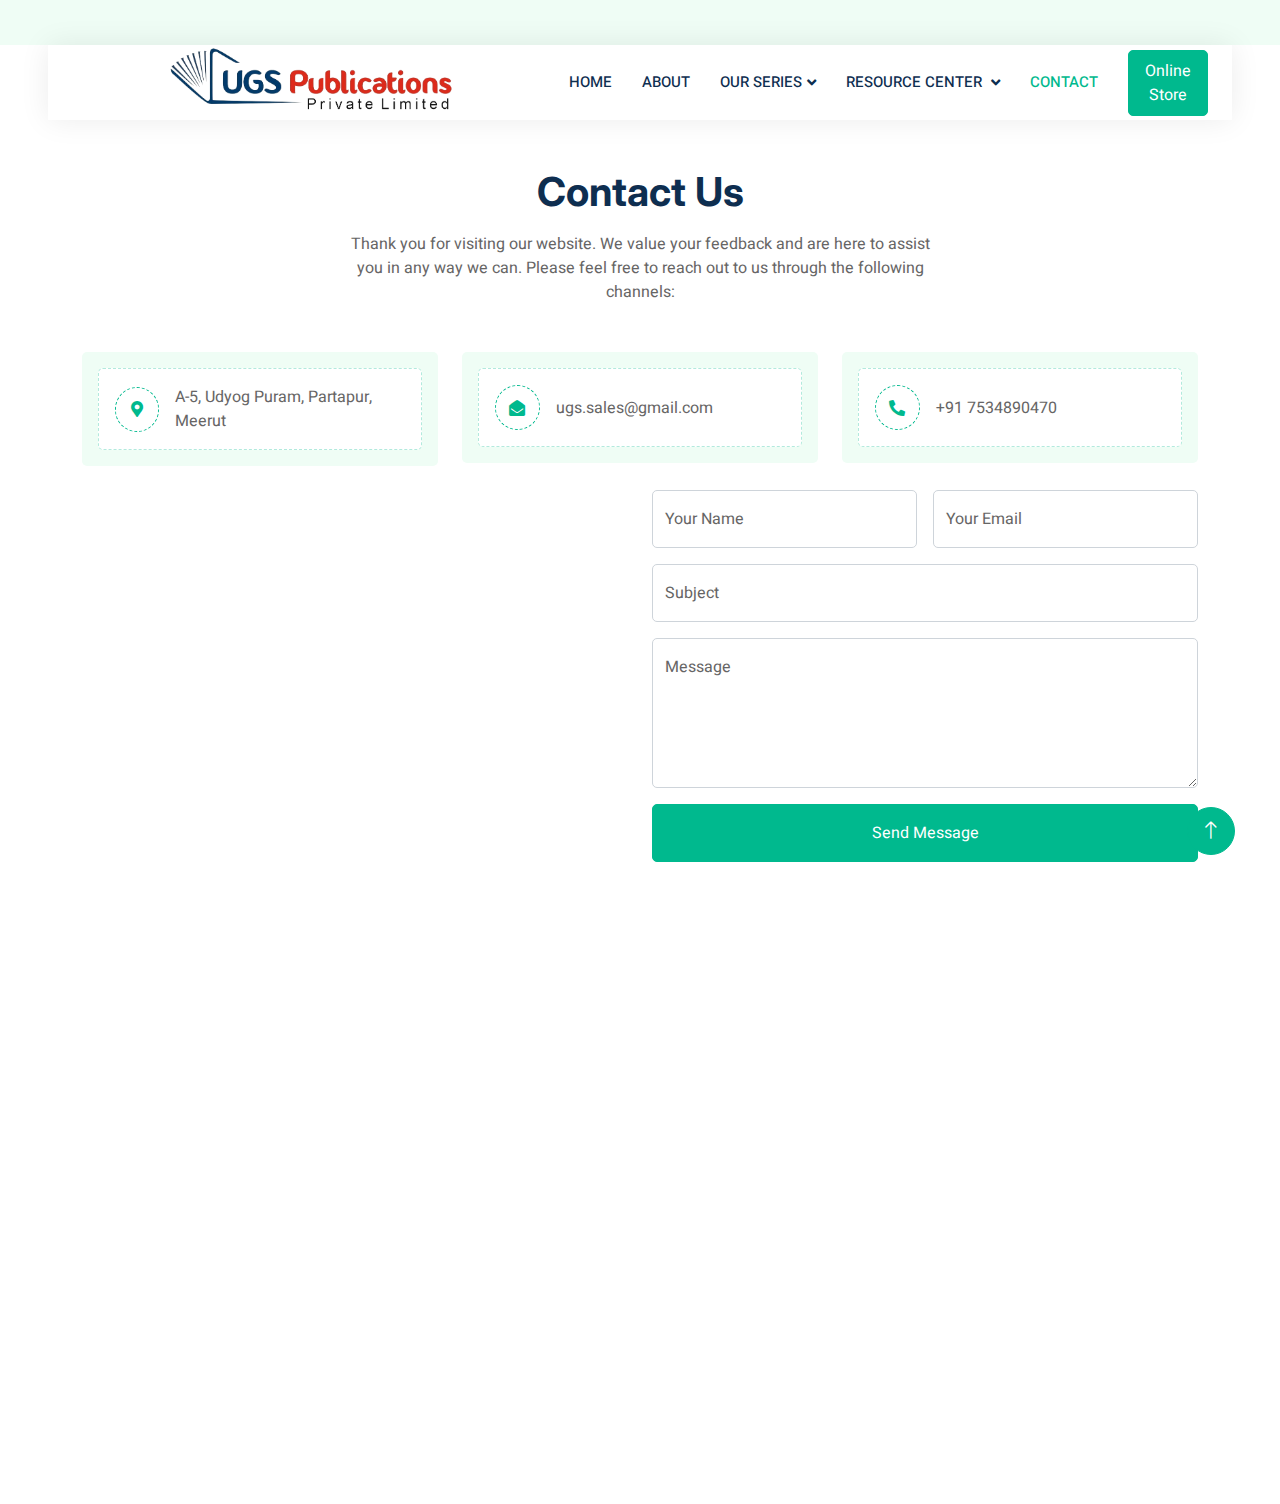
<file: contact.html>
<!DOCTYPE html>
<html lang="en">
  <head>
    <!-- Google tag (gtag.js) -->
    <script
      async
      src="https://www.googletagmanager.com/gtag/js?id=UA-303864459-1"
    ></script>
    <script>
      window.dataLayer = window.dataLayer || [];
      function gtag() {
        dataLayer.push(arguments);
      }
      gtag("js", new Date());

      gtag("config", "UA-303864459-1");
    </script>

    <meta charset="utf-8" />
    <title>UGS Publications (P) Limited</title>
    <meta content="width=device-width, initial-scale=1.0" name="viewport" />
    <meta content="" name="keywords" />
    <meta content="" name="description" />

    <!-- Favicon -->
    <link href="img/favicon.ico" rel="icon" />

    <!-- Google Web Fonts -->
    <link rel="preconnect" href="https://fonts.googleapis.com" />
    <link rel="preconnect" href="https://fonts.gstatic.com" crossorigin />
    <link
      href="https://fonts.googleapis.com/css2?family=Heebo:wght@400;500;600&family=Inter:wght@700;800&display=swap"
      rel="stylesheet"
    />

    <!-- Icon Font Stylesheet -->
    <link
      href="https://cdnjs.cloudflare.com/ajax/libs/font-awesome/5.10.0/css/all.min.css"
      rel="stylesheet"
    />
    <link
      href="https://cdn.jsdelivr.net/npm/bootstrap-icons@1.4.1/font/bootstrap-icons.css"
      rel="stylesheet"
    />

    <!-- Libraries Stylesheet -->
    <link href="lib/animate/animate.min.css" rel="stylesheet" />
    <link href="lib/owlcarousel/assets/owl.carousel.min.css" rel="stylesheet" />

    <!-- Customized Bootstrap Stylesheet -->
    <link href="css/bootstrap.min.css" rel="stylesheet" />

    <!-- Template Stylesheet -->
    <link href="css/style.css" rel="stylesheet" />
    <style>
      html {
        scroll-behavior: smooth;
      }
      .logo {
        width: 63%;
      }
      @media screen and (max-width: 600px) {
        .logo {
          width: 80%;
        }
      }
      @media screen and (max-width: 990px) {
        .shop {
          margin: 0.5rem;
        }
      }
      @media screen and (min-width: 600px) and (max-width: 1000px) {
        .logo {
          width: 55%;
        }
      }
      @media screen and (min-width: 1000px) and (max-width: 1200px) {
        .logo {
          width: 95%;
        }
      }
    </style>
  </head>

  <body>
    <div class="container-xxl bg-white p-0">
      <!-- Spinner Start -->
      <div
        id="spinner"
        class="show bg-white position-fixed translate-middle w-100 vh-100 top-50 start-50 d-flex align-items-center justify-content-center"
      >
        <div
          class="spinner-border text-primary"
          style="width: 3rem; height: 3rem"
          role="status"
        >
          <span class="sr-only">Loading...</span>
        </div>
      </div>
      <!-- Spinner End -->

      <!-- Navbar Start -->
      <div class="container-fluid nav-bar bg-transparent">
        <nav class="navbar navbar-expand-lg bg-white navbar-light py-0 px-4">
          <a
            href="index.html"
            class="navbar-brand d-flex align-items-center text-center"
            style="width: 70%"
          >
            <div>
              <img class="img-fluid logo" src="img/icon-deal.png" alt="Icon" />
            </div>
          </a>
          <button
            type="button"
            class="navbar-toggler"
            data-bs-toggle="collapse"
            data-bs-target="#navbarCollapse"
          >
            <span class="navbar-toggler-icon"></span>
          </button>
          <div class="collapse navbar-collapse" id="navbarCollapse">
            <div class="navbar-nav ms-auto">
              <a href="index.html" class="nav-item nav-link">Home</a>
              <a href="index.html#section2" class="nav-item nav-link">About</a>
              <div class="nav-item dropdown">
                <a
                  href="#"
                  class="nav-link dropdown-toggle"
                  data-bs-toggle="dropdown"
                  >Our Series</a
                >
                <div class="dropdown-menu rounded-0 m-0">
                  <a href="englishmedium.html" class="dropdown-item"
                    >English Medium Books</a
                  >

                  <a href="hindimedium.html" class="dropdown-item"
                    >Hindi Medium Books</a
                  >
                  <a href="sameversion.html" class="dropdown-item"
                    >Same Version Books</a
                  >

                  <a href="semester.html" class="dropdown-item"
                    >Semester Books</a
                  >

                  <a href="term.html" class="dropdown-item">Term Books</a>
                  <a href="bags.html" class="dropdown-item"
                    >Nursery, LKG, UKG Bags</a
                  >
                  <a href="sanskrit.html" class="dropdown-item">Sanskrit</a>
                  <a href="urdu.html" class="dropdown-item">Urdu</a>
                </div>
              </div>
              <div class="nav-item dropdown">
                <a
                  href="#"
                  class="nav-link dropdown-toggle"
                  data-bs-toggle="dropdown"
                  >Resource center
                </a>
                <div class="dropdown-menu rounded-0 m-0">
                  <a
                    href="https://drive.google.com/drive/u/0/folders/13DjvqcvFmP686MN2FVTqRsUNQooCU8cK"
                    target="_blank"
                    class="dropdown-item"
                    >Catalogue & Order Form (2024-25)</a
                  >
                </div>
              </div>
              <a href="contact.html" class="nav-item nav-link active"
                >Contact</a
              >
            </div>
            <a
              href="https://www.innovatiqindia.com/"
              target="_blank"
              class="nav-item nav-link btn btn-primary px-3 d-lg-flex shop"
              >Online Store</a
            >
          </div>
        </nav>
      </div>

      <!-- Navbar End -->

      <!-- Search Start -->
      <!-- Search End -->

      <!-- Contact Start -->
      <div class="container-xxl py-5">
        <div class="container">
          <div
            class="text-center mx-auto mb-5 wow fadeInUp"
            data-wow-delay="0.1s"
            style="max-width: 600px"
          >
            <h1 class="mb-3">Contact Us</h1>
            <p>
              Thank you for visiting our website. We value your feedback and are
              here to assist you in any way we can. Please feel free to reach
              out to us through the following channels:
            </p>
          </div>
          <div class="row g-4">
            <div class="col-12">
              <div class="row gy-4">
                <div class="col-md-6 col-lg-4 wow fadeIn" data-wow-delay="0.1s">
                  <div class="bg-light rounded p-3">
                    <div
                      class="d-flex align-items-center bg-white rounded p-3"
                      style="border: 1px dashed rgba(0, 185, 142, 0.3)"
                    >
                      <div class="icon me-3" style="width: 45px; height: 45px">
                        <i class="fa fa-map-marker-alt text-primary"></i>
                      </div>
                      <span>A-5, Udyog Puram, Partapur, Meerut</span>
                    </div>
                  </div>
                </div>
                <div class="col-md-6 col-lg-4 wow fadeIn" data-wow-delay="0.3s">
                  <div class="bg-light rounded p-3">
                    <div
                      class="d-flex align-items-center bg-white rounded p-3"
                      style="border: 1px dashed rgba(0, 185, 142, 0.3)"
                    >
                      <div class="icon me-3" style="width: 45px; height: 45px">
                        <i class="fa fa-envelope-open text-primary"></i>
                      </div>
                      <span>ugs.sales@gmail.com</span>
                    </div>
                  </div>
                </div>
                <div class="col-md-6 col-lg-4 wow fadeIn" data-wow-delay="0.5s">
                  <div class="bg-light rounded p-3">
                    <div
                      class="d-flex align-items-center bg-white rounded p-3"
                      style="border: 1px dashed rgba(0, 185, 142, 0.3)"
                    >
                      <div class="icon me-3" style="width: 45px; height: 45px">
                        <i class="fa fa-phone-alt text-primary"></i>
                      </div>
                      <span>+91 7534890470</span>
                    </div>
                  </div>
                </div>
              </div>
            </div>
            <div class="col-md-6 wow fadeInUp" data-wow-delay="0.1s">
              <iframe
                src="https://www.google.com/maps/embed?pb=!1m18!1m12!1m3!1d3492.244066686309!2d77.65074207530027!3d28.920803475508652!2m3!1f0!2f0!3f0!3m2!1i1024!2i768!4f13.1!3m3!1m2!1s0x390c615f67746501%3A0x407f42641b18859!2sUGS%20Publications!5e0!3m2!1sen!2sin!4v1706816720138!5m2!1sen!2sin"
                width="100%"
                height="450"
                style="border: 0"
                allowfullscreen=""
                loading="lazy"
                referrerpolicy="no-referrer-when-downgrade"
              ></iframe>
            </div>
            <div class="col-md-6">
              <div class="wow fadeInUp" data-wow-delay="0.5s">
                <form>
                  <div class="row g-3">
                    <div class="col-md-6">
                      <div class="form-floating">
                        <input
                          type="text"
                          class="form-control"
                          id="name"
                          placeholder="Your Name"
                        />
                        <label for="name">Your Name</label>
                      </div>
                    </div>
                    <div class="col-md-6">
                      <div class="form-floating">
                        <input
                          type="email"
                          class="form-control"
                          id="email"
                          placeholder="Your Email"
                        />
                        <label for="email">Your Email</label>
                      </div>
                    </div>
                    <div class="col-12">
                      <div class="form-floating">
                        <input
                          type="text"
                          class="form-control"
                          id="subject"
                          placeholder="Subject"
                        />
                        <label for="subject">Subject</label>
                      </div>
                    </div>
                    <div class="col-12">
                      <div class="form-floating">
                        <textarea
                          class="form-control"
                          placeholder="Leave a message here"
                          id="message"
                          style="height: 150px"
                        ></textarea>
                        <label for="message">Message</label>
                      </div>
                    </div>
                    <div class="col-12">
                      <button class="btn btn-primary w-100 py-3" type="submit">
                        Send Message
                      </button>
                    </div>
                  </div>
                </form>
              </div>
            </div>
          </div>
        </div>
      </div>
      <!-- Contact End -->

      <!-- Footer Start -->
      <div
        class="container-fluid bg-dark text-white-50 footer pt-5 mt-5 wow fadeIn"
        data-wow-delay="0.1s"
      >
        <div class="container py-5">
          <div class="row g-5">
            <div class="col-lg-4 col-md-6">
              <h5 class="text-white mb-4">Address</h5>
              <p class="mb-2">
                <i class="fa fa-map-marker-alt me-3"></i
                ><b>Register office</b> : 489, Sarita Vihar, New Delhi<br />
                <i class="fa fa-map-marker-alt me-3"></i>Corporate office : 1 st
                floor, 247, Delhi road, Meerut, 250002 <br /><i
                  class="fa fa-map-marker-alt me-3"
                ></i>
                Sales Office : A-5, Udhyog puram, Meerut , 250103
              </p>
              <div class="d-flex pt-2">
                <a class="btn btn-outline-light btn-social" href=""
                  ><i class="fab fa-twitter"></i
                ></a>
                <a class="btn btn-outline-light btn-social" href=""
                  ><i class="fab fa-facebook-f"></i
                ></a>
                <a
                  class="btn btn-outline-light btn-social"
                  href="https://www.youtube.com/@Ugspublications"
                  ><i class="fab fa-youtube"></i
                ></a>
                <a class="btn btn-outline-light btn-social" href=""
                  ><i class="fab fa-linkedin-in"></i
                ></a>
              </div>
            </div>
            <div class="col-lg-4 col-md-6">
              <h5 class="text-white mb-4">Contact US</h5>

              <p class="mb-2">
                <a href="tel:+917534890470"
                  ><i class="fa fa-phone-alt me-3"></i>+91 7534890470
                </a>
              </p>

              <p class="mb-2">
                <a href="tel:+917534890471"
                  ><i class="fa fa-phone-alt me-3"></i>+91 7534890471
                </a>
              </p>
              <p class="mb-2">
                <a href="mailto:ugs.sales@gmail.com"
                  ><i class="fa fa-envelope me-3"></i>ugs.sales@gmail.com
                </a>
              </p>
              <p class="mb-2">
                <a href="mailto:ugsgroup@gmail.com">
                  <i class="fa fa-envelope me-3"></i>ugsgroup@gmail.com
                </a>
              </p>
            </div>
            <div class="col-lg-4 col-md-6">
              <h5 class="text-white mb-4">Quick Links</h5>
              <a class="btn btn-link text-white-50" href="index.html#section2"
                >About Us</a
              >
              <a class="btn btn-link text-white-50" href="contact.html"
                >Contact Us</a
              >
              <a
                class="btn btn-link text-white-50"
                href="https://forms.gle/zBySfj1aeNNcgJL66"
                >Become a distributor</a
              >
              <a
                class="btn btn-link text-white-50"
                href="https://forms.gle/3enqjnF4eZnz2BZr8"
                >Join Our Team</a
              >
              <a
                class="btn btn-link text-white-50"
                href="https://www.innovatiqindia.com/"
                target="_blank"
                >Online Store</a
              >
            </div>
          </div>
        </div>
        <div class="container">
          <div class="copyright">
            <div class="row">
              <div class="col-md-6 text-center text-md-start mb-3 mb-md-0">
                &copy;
                <a class="border-bottom" href="#">UGS Publications (P) LTD</a>,
                All Right Reserved.

                <!--/*** This template is free as long as you keep the footer author’s credit link/attribution link/backlink. If you'd like to use the template without the footer author’s credit link/attribution link/backlink, you can purchase the Credit Removal License from "https://htmlcodex.com/credit-removal". Thank you for your support. ***/-->
              </div>
            </div>
          </div>
        </div>
      </div>
      <!-- Footer End -->

      <!-- Back to Top -->
      <a href="#" class="btn btn-lg btn-primary btn-lg-square back-to-top"
        ><i class="bi bi-arrow-up"></i
      ></a>
    </div>

    <!-- JavaScript Libraries -->
    <script src="https://code.jquery.com/jquery-3.4.1.min.js"></script>
    <script src="https://cdn.jsdelivr.net/npm/bootstrap@5.0.0/dist/js/bootstrap.bundle.min.js"></script>
    <script src="lib/wow/wow.min.js"></script>
    <script src="lib/easing/easing.min.js"></script>
    <script src="lib/waypoints/waypoints.min.js"></script>
    <script src="lib/owlcarousel/owl.carousel.min.js"></script>

    <!-- Template Javascript -->
    <script src="js/main.js"></script>
  </body>
</html>
</file>
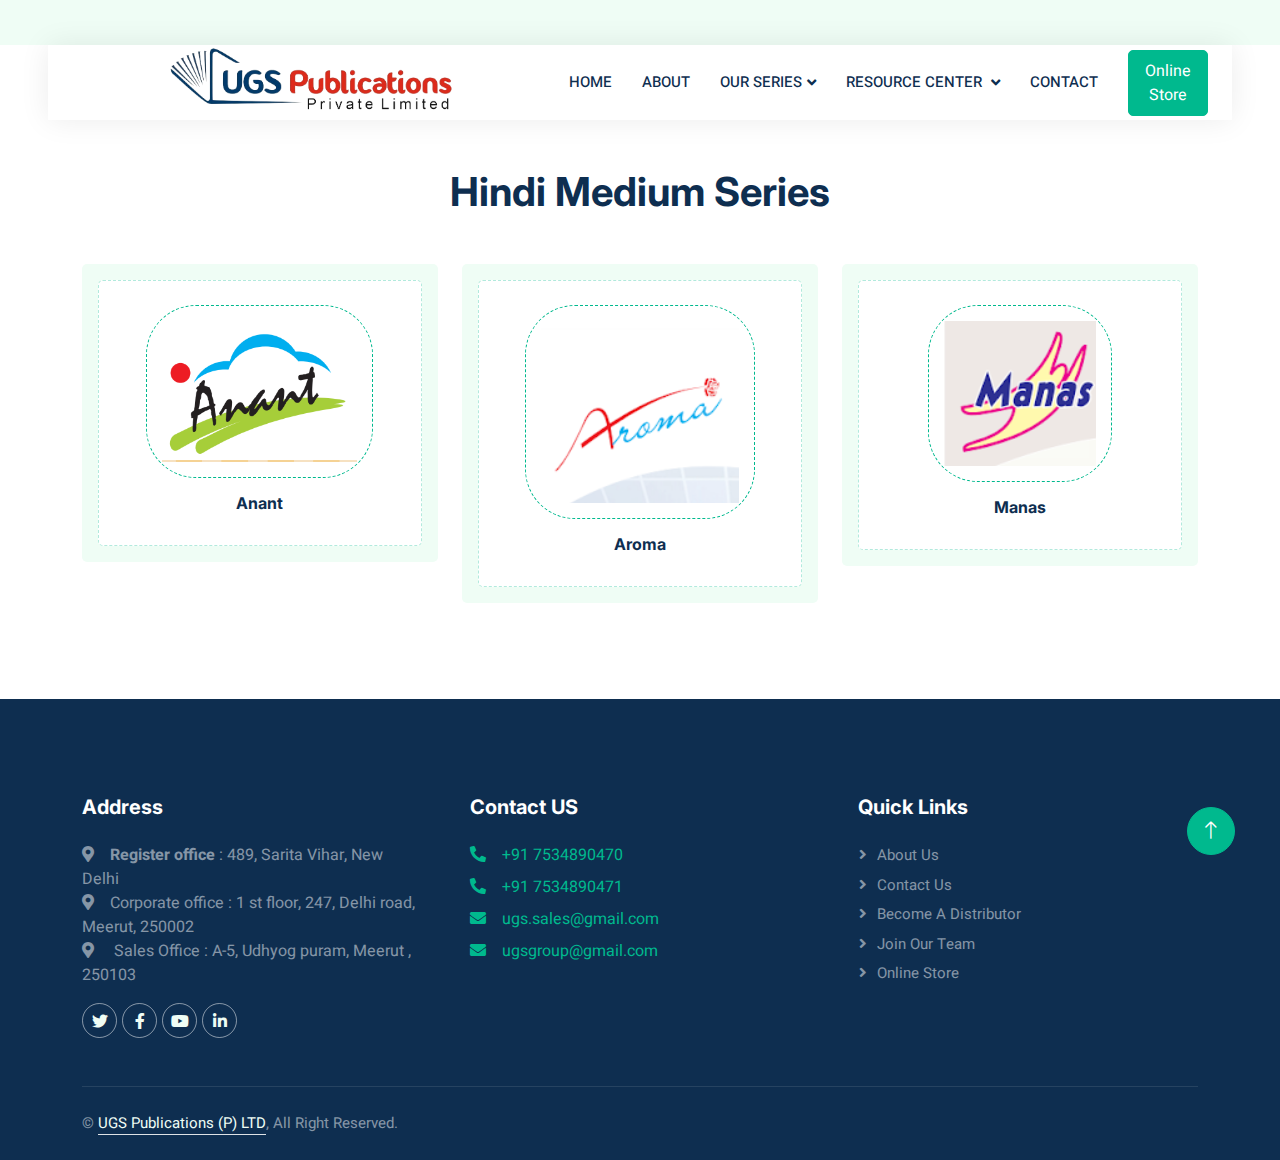
<file: hindimedium.html>
<!DOCTYPE html>
<html lang="en">
  <head>
    <!-- Google tag (gtag.js) -->
    <script
      async
      src="https://www.googletagmanager.com/gtag/js?id=UA-303864459-1"
    ></script>
    <script>
      window.dataLayer = window.dataLayer || [];
      function gtag() {
        dataLayer.push(arguments);
      }
      gtag("js", new Date());

      gtag("config", "UA-303864459-1");
    </script>

    <meta charset="utf-8" />
    <title>UGS Publications (P) Limited</title>
    <meta content="width=device-width, initial-scale=1.0" name="viewport" />
    <meta content="" name="keywords" />
    <meta content="" name="description" />

    <!-- Favicon -->
    <link href="img/favicon.ico" rel="icon" />

    <!-- Google Web Fonts -->
    <link rel="preconnect" href="https://fonts.googleapis.com" />
    <link rel="preconnect" href="https://fonts.gstatic.com" crossorigin />
    <link
      href="https://fonts.googleapis.com/css2?family=Heebo:wght@400;500;600&family=Inter:wght@700;800&display=swap"
      rel="stylesheet"
    />

    <!-- Icon Font Stylesheet -->
    <link
      href="https://cdnjs.cloudflare.com/ajax/libs/font-awesome/5.10.0/css/all.min.css"
      rel="stylesheet"
    />
    <link
      href="https://cdn.jsdelivr.net/npm/bootstrap-icons@1.4.1/font/bootstrap-icons.css"
      rel="stylesheet"
    />

    <!-- Libraries Stylesheet -->
    <link href="lib/animate/animate.min.css" rel="stylesheet" />
    <link href="lib/owlcarousel/assets/owl.carousel.min.css" rel="stylesheet" />

    <!-- Customized Bootstrap Stylesheet -->
    <link href="css/bootstrap.min.css" rel="stylesheet" />

    <!-- Template Stylesheet -->
    <link href="css/style.css" rel="stylesheet" />
    <style>
      html {
        scroll-behavior: smooth;
      }
      .logo {
        width: 63%;
      }
      @media screen and (max-width: 600px) {
        .logo {
          width: 80%;
        }
      }
      @media screen and (max-width: 990px) {
        .shop {
          margin: 0.5rem;
        }
      }
      @media screen and (min-width: 600px) and (max-width: 1000px) {
        .logo {
          width: 55%;
        }
      }
      @media screen and (min-width: 1000px) and (max-width: 1200px) {
        .logo {
          width: 95%;
        }
      }
    </style>
  </head>

  <body>
    <div class="container-xxl bg-white p-0">
      <!-- Spinner Start -->
      <div
        id="spinner"
        class="show bg-white position-fixed translate-middle w-100 vh-100 top-50 start-50 d-flex align-items-center justify-content-center"
      >
        <div
          class="spinner-border text-primary"
          style="width: 3rem; height: 3rem"
          role="status"
        >
          <span class="sr-only">Loading...</span>
        </div>
      </div>
      <!-- Spinner End -->

      <!-- Navbar Start -->
      <div class="container-fluid nav-bar bg-transparent">
        <nav class="navbar navbar-expand-lg bg-white navbar-light py-0 px-4">
          <a
            href="index.html"
            class="navbar-brand d-flex align-items-center text-center"
            style="width: 70%"
          >
            <div>
              <img class="img-fluid logo" src="img/icon-deal.png" alt="Icon" />
            </div>
          </a>
          <button
            type="button"
            class="navbar-toggler"
            data-bs-toggle="collapse"
            data-bs-target="#navbarCollapse"
          >
            <span class="navbar-toggler-icon"></span>
          </button>
          <div class="collapse navbar-collapse" id="navbarCollapse">
            <div class="navbar-nav ms-auto">
              <a href="index.html" class="nav-item nav-link">Home</a>
              <a href="index.html#section2" class="nav-item nav-link">About</a>
              <div class="nav-item dropdown">
                <a
                  href="#"
                  class="nav-link dropdown-toggle"
                  data-bs-toggle="dropdown"
                  active
                  >Our Series</a
                >
                <div class="dropdown-menu rounded-0 m-0">
                  <a href="englishmedium.html" class="dropdown-item"
                    >English Medium Books</a
                  >

                  <a href="hindimedium.html" class="dropdown-item"
                    >Hindi Medium Books</a
                  >
                  <a href="sameversion.html" class="dropdown-item"
                    >Same Version Books</a
                  >

                  <a href="semester.html" class="dropdown-item"
                    >Semester Books</a
                  >

                  <a href="term.html" class="dropdown-item">Term Books</a>
                  <a href="bags.html" class="dropdown-item"
                    >Nursery, LKG, UKG Bags</a
                  >
                  <a href="sanskrit.html" class="dropdown-item">Sanskrit</a>
                  <a href="urdu.html" class="dropdown-item">Urdu</a>
                </div>
              </div>
              <div class="nav-item dropdown">
                <a
                  href="#"
                  class="nav-link dropdown-toggle"
                  data-bs-toggle="dropdown"
                  >Resource center
                </a>
                <div class="dropdown-menu rounded-0 m-0">
                  <a
                    href="https://drive.google.com/drive/u/0/folders/13DjvqcvFmP686MN2FVTqRsUNQooCU8cK"
                    target="_blank"
                    class="dropdown-item"
                    >Catalogue & Order Form (2024-25)</a
                  >
                </div>
              </div>
              <a href="contact.html" class="nav-item nav-link">Contact</a>
            </div>
            <a
              href="https://www.innovatiqindia.com/"
              target="_blank"
              class="nav-item nav-link btn btn-primary px-3 d-lg-flex shop"
              >Online Store</a
            >
          </div>
        </nav>
      </div>

      <!-- Category Start -->
      <div class="container-xxl py-5">
        <div class="container">
          <div
            class="text-center mx-auto mb-5 wow fadeInUp"
            data-wow-delay="0.1s"
          >
            <h1 class="mb-3">Hindi Medium Series</h1>
          </div>
          <div class="row g-4">
            <div class="col-lg-4 col-sm-6 wow fadeInUp" data-wow-delay="0.7s">
              <a
                class="cat-item d-block bg-light text-center rounded p-3"
                href="https://drive.google.com/drive/folders/1MtJd8XqU-4-2BiuA1EoKiFTUILKvjzmB?usp=drive_link"
                target="_blank"
              >
                <div class="rounded p-4">
                  <div class="icon mb-3">
                    <img
                      class="img-fluid"
                      src="img/logo_Anant.png"
                      alt="Icon"
                    />
                  </div>
                  <h6>Anant</h6>
                </div>
              </a>
            </div>
            <div class="col-lg-4 col-sm-6 wow fadeInUp" data-wow-delay="0.7s">
              <a
                class="cat-item d-block bg-light text-center rounded p-3"
                href="https://drive.google.com/drive/folders/1PpIMTe8H2imlxT0xAzhAZJlFprva0WhT?usp=drive_link"
                target="_blank"
              >
                <div class="rounded p-4">
                  <div class="icon mb-3">
                    <img
                      class="img-fluid"
                      src="img/logo_aroma.png"
                      alt="Icon"
                    />
                  </div>
                  <h6>Aroma</h6>
                </div>
              </a>
            </div>
            <div class="col-lg-4 col-sm-6 wow fadeInUp" data-wow-delay="0.7s">
              <a
                class="cat-item d-block bg-light text-center rounded p-3"
                href="https://drive.google.com/drive/folders/1wPhoO40Z7xIFK6O6LEUhTPYeX4legjA7?usp=drive_link"
                target="_blank"
              >
                <div class="rounded p-4">
                  <div class="icon mb-3">
                    <img
                      class="img-fluid"
                      src="img/logo_manas.png"
                      alt="Icon"
                    />
                  </div>
                  <h6>Manas</h6>
                </div>
              </a>
            </div>
          </div>
        </div>
      </div>
      <!-- Category End -->

      <!-- Footer Start -->
      <div
        class="container-fluid bg-dark text-white-50 footer pt-5 mt-5 wow fadeIn"
        data-wow-delay="0.1s"
      >
        <div class="container py-5">
          <div class="row g-5">
            <div class="col-lg-4 col-md-6">
              <h5 class="text-white mb-4">Address</h5>
              <p class="mb-2">
                <i class="fa fa-map-marker-alt me-3"></i
                ><b>Register office</b> : 489, Sarita Vihar, New Delhi<br />
                <i class="fa fa-map-marker-alt me-3"></i>Corporate office : 1 st
                floor, 247, Delhi road, Meerut, 250002 <br /><i
                  class="fa fa-map-marker-alt me-3"
                ></i>
                Sales Office : A-5, Udhyog puram, Meerut , 250103
              </p>
              <div class="d-flex pt-2">
                <a class="btn btn-outline-light btn-social" href=""
                  ><i class="fab fa-twitter"></i
                ></a>
                <a class="btn btn-outline-light btn-social" href=""
                  ><i class="fab fa-facebook-f"></i
                ></a>
                <a
                  class="btn btn-outline-light btn-social"
                  href="https://www.youtube.com/@Ugspublications"
                  ><i class="fab fa-youtube"></i
                ></a>
                <a class="btn btn-outline-light btn-social" href=""
                  ><i class="fab fa-linkedin-in"></i
                ></a>
              </div>
            </div>
            <div class="col-lg-4 col-md-6">
              <h5 class="text-white mb-4">Contact US</h5>

              <p class="mb-2">
                <a href="tel:+917534890470"
                  ><i class="fa fa-phone-alt me-3"></i>+91 7534890470
                </a>
              </p>

              <p class="mb-2">
                <a href="tel:+917534890471"
                  ><i class="fa fa-phone-alt me-3"></i>+91 7534890471
                </a>
              </p>
              <p class="mb-2">
                <a href="mailto:ugs.sales@gmail.com"
                  ><i class="fa fa-envelope me-3"></i>ugs.sales@gmail.com
                </a>
              </p>
              <p class="mb-2">
                <a href="mailto:ugsgroup@gmail.com">
                  <i class="fa fa-envelope me-3"></i>ugsgroup@gmail.com
                </a>
              </p>
            </div>
            <div class="col-lg-4 col-md-6">
              <h5 class="text-white mb-4">Quick Links</h5>
              <a class="btn btn-link text-white-50" href="index.html#section2"
                >About Us</a
              >
              <a class="btn btn-link text-white-50" href="contact.html"
                >Contact Us</a
              >
              <a
                class="btn btn-link text-white-50"
                href="https://forms.gle/zBySfj1aeNNcgJL66"
                >Become a distributor</a
              >
              <a
                class="btn btn-link text-white-50"
                href="https://forms.gle/3enqjnF4eZnz2BZr8"
                >Join Our Team</a
              >
              <a
                class="btn btn-link text-white-50"
                href="https://www.innovatiqindia.com/"
                target="_blank"
                >Online Store</a
              >
            </div>
          </div>
        </div>
        <div class="container">
          <div class="copyright">
            <div class="row">
              <div class="col-md-6 text-center text-md-start mb-3 mb-md-0">
                &copy;
                <a class="border-bottom" href="#">UGS Publications (P) LTD</a>,
                All Right Reserved.

                <!--/*** This template is free as long as you keep the footer author’s credit link/attribution link/backlink. If you'd like to use the template without the footer author’s credit link/attribution link/backlink, you can purchase the Credit Removal License from "https://htmlcodex.com/credit-removal". Thank you for your support. ***/-->
              </div>
            </div>
          </div>
        </div>
      </div>
      <!-- Footer End -->

      <!-- Back to Top -->
      <a href="#" class="btn btn-lg btn-primary btn-lg-square back-to-top"
        ><i class="bi bi-arrow-up"></i
      ></a>
    </div>

    <!-- JavaScript Libraries -->
    <script src="https://code.jquery.com/jquery-3.4.1.min.js"></script>
    <script src="https://cdn.jsdelivr.net/npm/bootstrap@5.0.0/dist/js/bootstrap.bundle.min.js"></script>
    <script src="lib/wow/wow.min.js"></script>
    <script src="lib/easing/easing.min.js"></script>
    <script src="lib/waypoints/waypoints.min.js"></script>
    <script src="lib/owlcarousel/owl.carousel.min.js"></script>

    <!-- Template Javascript -->
    <script src="js/main.js"></script>
  </body>
</html>
</file>
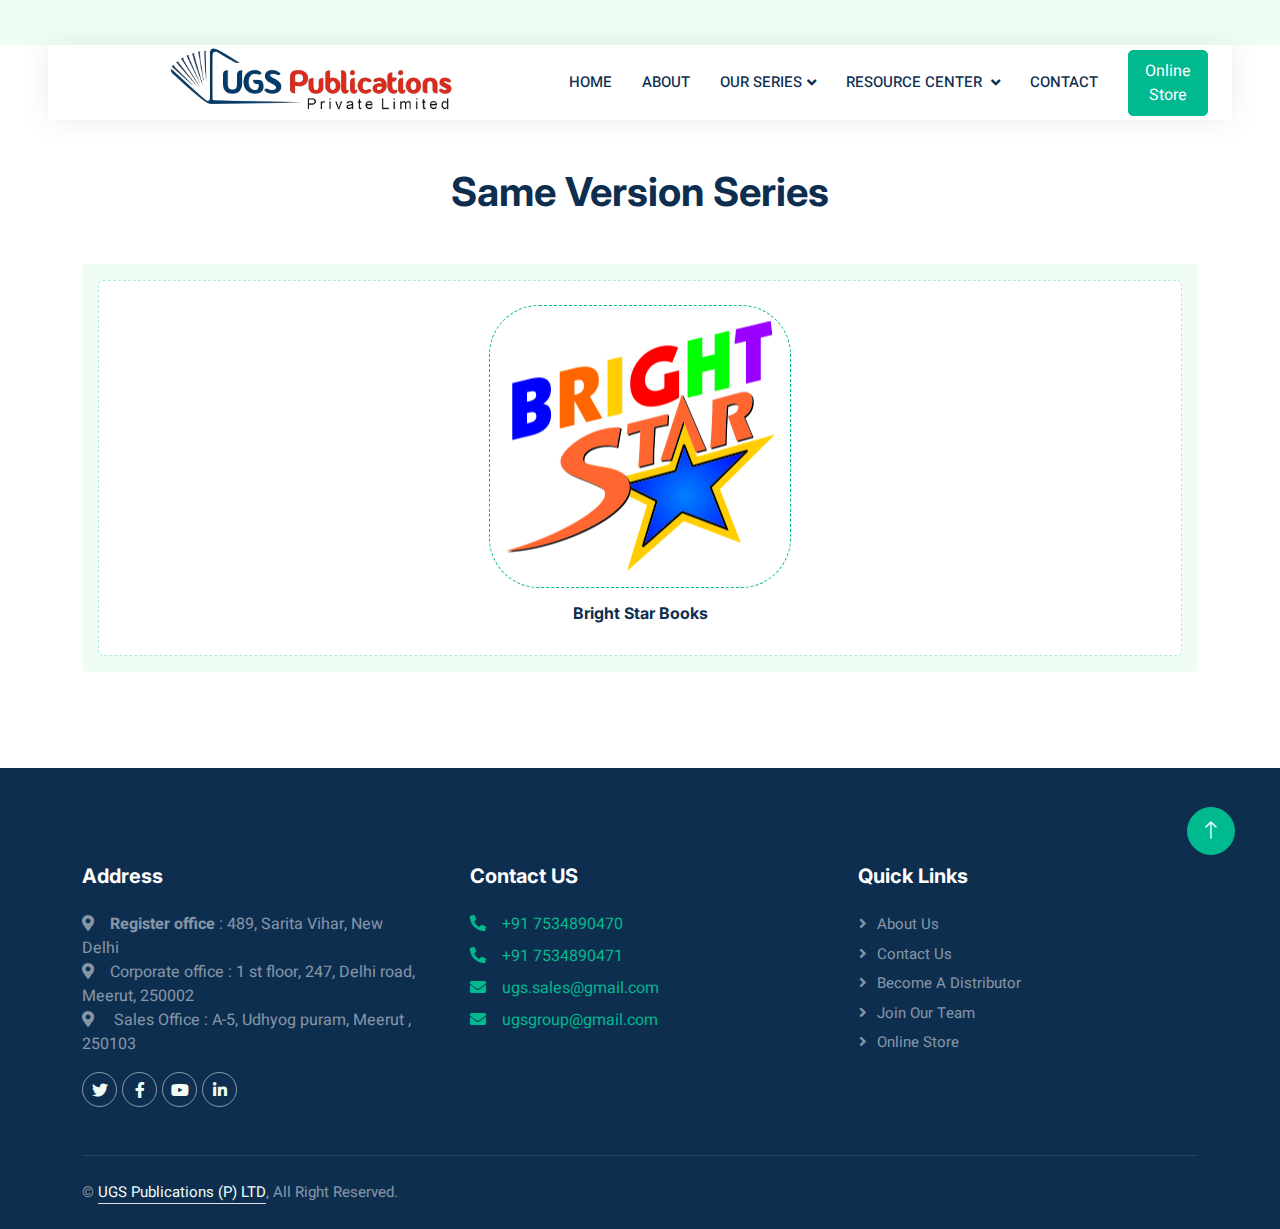
<file: sameversion.html>
<!DOCTYPE html>
<html lang="en">
  <head>
    <!-- Google tag (gtag.js) -->
    <script
      async
      src="https://www.googletagmanager.com/gtag/js?id=UA-303864459-1"
    ></script>
    <script>
      window.dataLayer = window.dataLayer || [];
      function gtag() {
        dataLayer.push(arguments);
      }
      gtag("js", new Date());

      gtag("config", "UA-303864459-1");
    </script>

    <meta charset="utf-8" />
    <title>UGS Publications (P) Limited</title>
    <meta content="width=device-width, initial-scale=1.0" name="viewport" />
    <meta content="" name="keywords" />
    <meta content="" name="description" />

    <!-- Favicon -->
    <link href="img/favicon.ico" rel="icon" />

    <!-- Google Web Fonts -->
    <link rel="preconnect" href="https://fonts.googleapis.com" />
    <link rel="preconnect" href="https://fonts.gstatic.com" crossorigin />
    <link
      href="https://fonts.googleapis.com/css2?family=Heebo:wght@400;500;600&family=Inter:wght@700;800&display=swap"
      rel="stylesheet"
    />

    <!-- Icon Font Stylesheet -->
    <link
      href="https://cdnjs.cloudflare.com/ajax/libs/font-awesome/5.10.0/css/all.min.css"
      rel="stylesheet"
    />
    <link
      href="https://cdn.jsdelivr.net/npm/bootstrap-icons@1.4.1/font/bootstrap-icons.css"
      rel="stylesheet"
    />

    <!-- Libraries Stylesheet -->
    <link href="lib/animate/animate.min.css" rel="stylesheet" />
    <link href="lib/owlcarousel/assets/owl.carousel.min.css" rel="stylesheet" />

    <!-- Customized Bootstrap Stylesheet -->
    <link href="css/bootstrap.min.css" rel="stylesheet" />

    <!-- Template Stylesheet -->
    <link href="css/style.css" rel="stylesheet" />
    <style>
      html {
        scroll-behavior: smooth;
      }
      .logo {
        width: 63%;
      }
      @media screen and (max-width: 600px) {
        .logo {
          width: 80%;
        }
      }
      @media screen and (max-width: 990px) {
        .shop {
          margin: 0.5rem;
        }
      }
      @media screen and (min-width: 600px) and (max-width: 1000px) {
        .logo {
          width: 55%;
        }
      }
      @media screen and (min-width: 1000px) and (max-width: 1200px) {
        .logo {
          width: 95%;
        }
      }
    </style>
  </head>

  <body>
    <div class="container-xxl bg-white p-0">
      <!-- Spinner Start -->
      <div
        id="spinner"
        class="show bg-white position-fixed translate-middle w-100 vh-100 top-50 start-50 d-flex align-items-center justify-content-center"
      >
        <div
          class="spinner-border text-primary"
          style="width: 3rem; height: 3rem"
          role="status"
        >
          <span class="sr-only">Loading...</span>
        </div>
      </div>
      <!-- Spinner End -->

      <!-- Navbar Start -->
      <div class="container-fluid nav-bar bg-transparent">
        <nav class="navbar navbar-expand-lg bg-white navbar-light py-0 px-4">
          <a
            href="index.html"
            class="navbar-brand d-flex align-items-center text-center"
            style="width: 70%"
          >
            <div>
              <img class="img-fluid logo" src="img/icon-deal.png" alt="Icon" />
            </div>
          </a>
          <button
            type="button"
            class="navbar-toggler"
            data-bs-toggle="collapse"
            data-bs-target="#navbarCollapse"
          >
            <span class="navbar-toggler-icon"></span>
          </button>
          <div class="collapse navbar-collapse" id="navbarCollapse">
            <div class="navbar-nav ms-auto">
              <a href="index.html" class="nav-item nav-link">Home</a>
              <a href="index.html#section2" class="nav-item nav-link">About</a>
              <div class="nav-item dropdown">
                <a
                  href="#"
                  class="nav-link dropdown-toggle"
                  data-bs-toggle="dropdown"
                  active
                  >Our Series</a
                >
                <div class="dropdown-menu rounded-0 m-0">
                  <a href="englishmedium.html" class="dropdown-item"
                    >English Medium Books</a
                  >

                  <a href="hindimedium.html" class="dropdown-item"
                    >Hindi Medium Books</a
                  >
                  <a href="sameversion.html" class="dropdown-item"
                    >Same Version Books</a
                  >

                  <a href="semester.html" class="dropdown-item"
                    >Semester Books</a
                  >

                  <a href="term.html" class="dropdown-item">Term Books</a>
                  <a href="bags.html" class="dropdown-item"
                    >Nursery, LKG, UKG Bags</a
                  >
                  <a href="sanskrit.html" class="dropdown-item">Sanskrit</a>
                  <a href="urdu.html" class="dropdown-item">Urdu</a>
                </div>
              </div>
              <div class="nav-item dropdown">
                <a
                  href="#"
                  class="nav-link dropdown-toggle"
                  data-bs-toggle="dropdown"
                  >Resource center
                </a>
                <div class="dropdown-menu rounded-0 m-0">
                  <a
                    href="https://drive.google.com/drive/u/0/folders/13DjvqcvFmP686MN2FVTqRsUNQooCU8cK"
                    target="_blank"
                    class="dropdown-item"
                    >Catalogue & Order Form (2024-25)</a
                  >
                </div>
              </div>
              <a href="contact.html" class="nav-item nav-link">Contact</a>
            </div>
            <a
              href="https://www.innovatiqindia.com/"
              target="_blank"
              class="nav-item nav-link btn btn-primary px-3 d-lg-flex shop"
              >Online Store</a
            >
          </div>
        </nav>
      </div>

      <!-- Category Start -->
      <div class="container-xxl py-5">
        <div class="container">
          <div
            class="text-center mx-auto mb-5 wow fadeInUp"
            data-wow-delay="0.1s"
          >
            <h1 class="mb-3">Same Version Series</h1>
          </div>
          <div class="row g-4">
            <div class="wow fadeInUp" data-wow-delay="0.7s">
              <a
                class="cat-item d-block bg-light text-center rounded p-3"
                href="https://drive.google.com/drive/folders/1YuBntK-Er_gCHgZQk4JWqfjr7InDpvI_?usp=drive_link"
                target="_blank"
              >
                <div class="rounded p-4">
                  <div class="icon mb-3">
                    <img class="img-fluid" src="img/logo_bs.png" alt="Icon" />
                  </div>
                  <h6>Bright Star Books</h6>
                </div>
              </a>
            </div>
          </div>
        </div>
      </div>
      <!-- Category End -->

      <!-- Footer Start -->
      <div
        class="container-fluid bg-dark text-white-50 footer pt-5 mt-5 wow fadeIn"
        data-wow-delay="0.1s"
      >
        <div class="container py-5">
          <div class="row g-5">
            <div class="col-lg-4 col-md-6">
              <h5 class="text-white mb-4">Address</h5>
              <p class="mb-2">
                <i class="fa fa-map-marker-alt me-3"></i
                ><b>Register office</b> : 489, Sarita Vihar, New Delhi<br />
                <i class="fa fa-map-marker-alt me-3"></i>Corporate office : 1 st
                floor, 247, Delhi road, Meerut, 250002 <br /><i
                  class="fa fa-map-marker-alt me-3"
                ></i>
                Sales Office : A-5, Udhyog puram, Meerut , 250103
              </p>
              <div class="d-flex pt-2">
                <a class="btn btn-outline-light btn-social" href=""
                  ><i class="fab fa-twitter"></i
                ></a>
                <a class="btn btn-outline-light btn-social" href=""
                  ><i class="fab fa-facebook-f"></i
                ></a>
                <a
                  class="btn btn-outline-light btn-social"
                  href="https://www.youtube.com/@Ugspublications"
                  ><i class="fab fa-youtube"></i
                ></a>
                <a class="btn btn-outline-light btn-social" href=""
                  ><i class="fab fa-linkedin-in"></i
                ></a>
              </div>
            </div>
            <div class="col-lg-4 col-md-6">
              <h5 class="text-white mb-4">Contact US</h5>

              <p class="mb-2">
                <a href="tel:+917534890470"
                  ><i class="fa fa-phone-alt me-3"></i>+91 7534890470
                </a>
              </p>

              <p class="mb-2">
                <a href="tel:+917534890471"
                  ><i class="fa fa-phone-alt me-3"></i>+91 7534890471
                </a>
              </p>
              <p class="mb-2">
                <a href="mailto:ugs.sales@gmail.com"
                  ><i class="fa fa-envelope me-3"></i>ugs.sales@gmail.com
                </a>
              </p>
              <p class="mb-2">
                <a href="mailto:ugsgroup@gmail.com">
                  <i class="fa fa-envelope me-3"></i>ugsgroup@gmail.com
                </a>
              </p>
            </div>
            <div class="col-lg-4 col-md-6">
              <h5 class="text-white mb-4">Quick Links</h5>
              <a class="btn btn-link text-white-50" href="index.html#section2"
                >About Us</a
              >
              <a class="btn btn-link text-white-50" href="contact.html"
                >Contact Us</a
              >
              <a
                class="btn btn-link text-white-50"
                href="https://forms.gle/zBySfj1aeNNcgJL66"
                >Become a distributor</a
              >
              <a
                class="btn btn-link text-white-50"
                href="https://forms.gle/3enqjnF4eZnz2BZr8"
                >Join Our Team</a
              >
              <a
                class="btn btn-link text-white-50"
                href="https://www.innovatiqindia.com/"
                target="_blank"
                >Online Store</a
              >
            </div>
          </div>
        </div>
        <div class="container">
          <div class="copyright">
            <div class="row">
              <div class="col-md-6 text-center text-md-start mb-3 mb-md-0">
                &copy;
                <a class="border-bottom" href="#">UGS Publications (P) LTD</a>,
                All Right Reserved.

                <!--/*** This template is free as long as you keep the footer author’s credit link/attribution link/backlink. If you'd like to use the template without the footer author’s credit link/attribution link/backlink, you can purchase the Credit Removal License from "https://htmlcodex.com/credit-removal". Thank you for your support. ***/-->
              </div>
            </div>
          </div>
        </div>
      </div>
      <!-- Footer End -->

      <!-- Back to Top -->
      <a href="#" class="btn btn-lg btn-primary btn-lg-square back-to-top"
        ><i class="bi bi-arrow-up"></i
      ></a>
    </div>

    <!-- JavaScript Libraries -->
    <script src="https://code.jquery.com/jquery-3.4.1.min.js"></script>
    <script src="https://cdn.jsdelivr.net/npm/bootstrap@5.0.0/dist/js/bootstrap.bundle.min.js"></script>
    <script src="lib/wow/wow.min.js"></script>
    <script src="lib/easing/easing.min.js"></script>
    <script src="lib/waypoints/waypoints.min.js"></script>
    <script src="lib/owlcarousel/owl.carousel.min.js"></script>

    <!-- Template Javascript -->
    <script src="js/main.js"></script>
  </body>
</html>
</file>
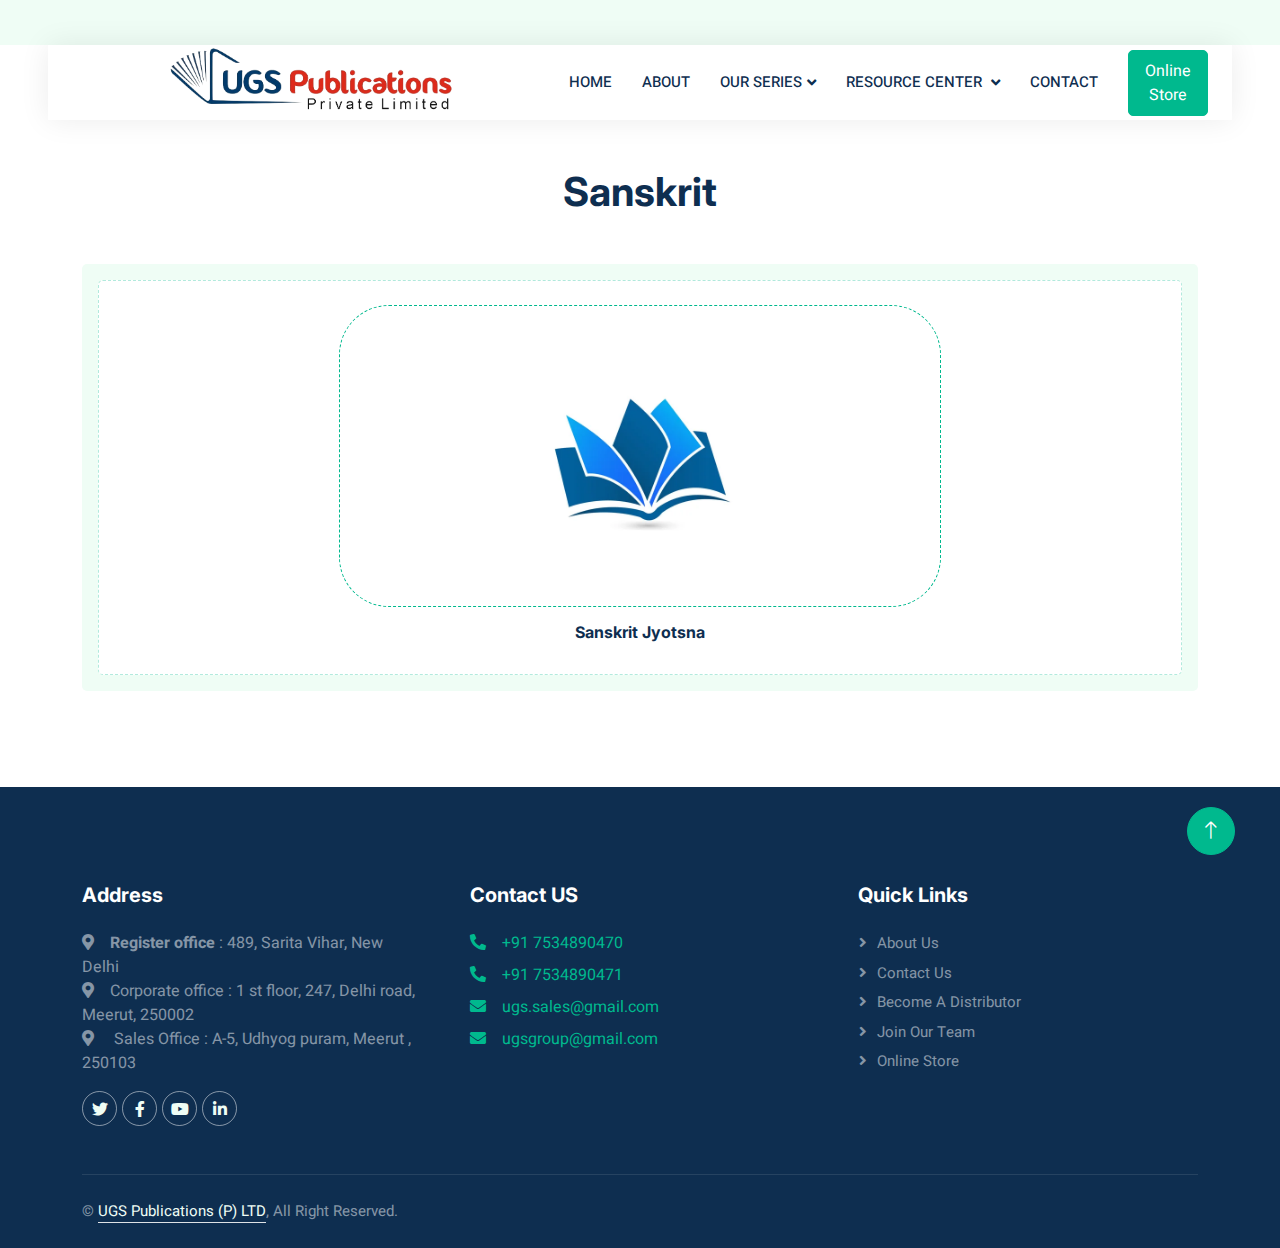
<file: sanskrit.html>
<!DOCTYPE html>
<html lang="en">
  <head>
    <!-- Google tag (gtag.js) -->
    <script
      async
      src="https://www.googletagmanager.com/gtag/js?id=UA-303864459-1"
    ></script>
    <script>
      window.dataLayer = window.dataLayer || [];
      function gtag() {
        dataLayer.push(arguments);
      }
      gtag("js", new Date());

      gtag("config", "UA-303864459-1");
    </script>

    <meta charset="utf-8" />
    <title>UGS Publications (P) Limited</title>
    <meta content="width=device-width, initial-scale=1.0" name="viewport" />
    <meta content="" name="keywords" />
    <meta content="" name="description" />

    <!-- Favicon -->
    <link href="img/favicon.ico" rel="icon" />

    <!-- Google Web Fonts -->
    <link rel="preconnect" href="https://fonts.googleapis.com" />
    <link rel="preconnect" href="https://fonts.gstatic.com" crossorigin />
    <link
      href="https://fonts.googleapis.com/css2?family=Heebo:wght@400;500;600&family=Inter:wght@700;800&display=swap"
      rel="stylesheet"
    />

    <!-- Icon Font Stylesheet -->
    <link
      href="https://cdnjs.cloudflare.com/ajax/libs/font-awesome/5.10.0/css/all.min.css"
      rel="stylesheet"
    />
    <link
      href="https://cdn.jsdelivr.net/npm/bootstrap-icons@1.4.1/font/bootstrap-icons.css"
      rel="stylesheet"
    />

    <!-- Libraries Stylesheet -->
    <link href="lib/animate/animate.min.css" rel="stylesheet" />
    <link href="lib/owlcarousel/assets/owl.carousel.min.css" rel="stylesheet" />

    <!-- Customized Bootstrap Stylesheet -->
    <link href="css/bootstrap.min.css" rel="stylesheet" />

    <!-- Template Stylesheet -->
    <link href="css/style.css" rel="stylesheet" />
    <style>
      html {
        scroll-behavior: smooth;
      }
      .logo {
        width: 63%;
      }
      @media screen and (max-width: 600px) {
        .logo {
          width: 80%;
        }
      }
      @media screen and (max-width: 990px) {
        .shop {
          margin: 0.5rem;
        }
      }
      @media screen and (min-width: 600px) and (max-width: 1000px) {
        .logo {
          width: 55%;
        }
      }
      @media screen and (min-width: 1000px) and (max-width: 1200px) {
        .logo {
          width: 95%;
        }
      }
    </style>
  </head>

  <body>
    <div class="container-xxl bg-white p-0">
      <!-- Spinner Start -->
      <div
        id="spinner"
        class="show bg-white position-fixed translate-middle w-100 vh-100 top-50 start-50 d-flex align-items-center justify-content-center"
      >
        <div
          class="spinner-border text-primary"
          style="width: 3rem; height: 3rem"
          role="status"
        >
          <span class="sr-only">Loading...</span>
        </div>
      </div>
      <!-- Spinner End -->

      <!-- Navbar Start -->
      <div class="container-fluid nav-bar bg-transparent">
        <nav class="navbar navbar-expand-lg bg-white navbar-light py-0 px-4">
          <a
            href="index.html"
            class="navbar-brand d-flex align-items-center text-center"
            style="width: 70%"
          >
            <div>
              <img class="img-fluid logo" src="img/icon-deal.png" alt="Icon" />
            </div>
          </a>
          <button
            type="button"
            class="navbar-toggler"
            data-bs-toggle="collapse"
            data-bs-target="#navbarCollapse"
          >
            <span class="navbar-toggler-icon"></span>
          </button>
          <div class="collapse navbar-collapse" id="navbarCollapse">
            <div class="navbar-nav ms-auto">
              <a href="index.html" class="nav-item nav-link">Home</a>
              <a href="index.html#section2" class="nav-item nav-link">About</a>
              <div class="nav-item dropdown">
                <a
                  href="#"
                  class="nav-link dropdown-toggle"
                  data-bs-toggle="dropdown"
                  active
                  >Our Series</a
                >
                <div class="dropdown-menu rounded-0 m-0">
                  <a href="englishmedium.html" class="dropdown-item"
                    >English Medium Books</a
                  >

                  <a href="hindimedium.html" class="dropdown-item"
                    >Hindi Medium Books</a
                  >
                  <a href="sameversion.html" class="dropdown-item"
                    >Same Version Books</a
                  >

                  <a href="semester.html" class="dropdown-item"
                    >Semester Books</a
                  >

                  <a href="term.html" class="dropdown-item">Term Books</a>
                  <a href="bags.html" class="dropdown-item"
                    >Nursery, LKG, UKG Bags</a
                  >
                  <a href="sanskrit.html" class="dropdown-item">Sanskrit</a>
                  <a href="urdu.html" class="dropdown-item">Urdu</a>
                </div>
              </div>
              <div class="nav-item dropdown">
                <a
                  href="#"
                  class="nav-link dropdown-toggle"
                  data-bs-toggle="dropdown"
                  >Resource center
                </a>
                <div class="dropdown-menu rounded-0 m-0">
                  <a
                    href="https://drive.google.com/drive/u/0/folders/13DjvqcvFmP686MN2FVTqRsUNQooCU8cK"
                    target="_blank"
                    class="dropdown-item"
                    >Catalogue & Order Form (2024-25)</a
                  >
                </div>
              </div>
              <a href="contact.html" class="nav-item nav-link">Contact</a>
            </div>
            <a
              href="https://www.innovatiqindia.com/"
              target="_blank"
              class="nav-item nav-link btn btn-primary px-3 d-lg-flex shop"
              >Online Store</a
            >
          </div>
        </nav>
      </div>

      <!-- Category Start -->
      <div class="container-xxl py-5">
        <div class="container">
          <div
            class="text-center mx-auto mb-5 wow fadeInUp"
            data-wow-delay="0.1s"
          >
            <h1 class="mb-3">Sanskrit</h1>
          </div>
          <div class="row g-4">
            <div class="wow fadeInUp" data-wow-delay="0.7s">
              <a
                class="cat-item d-block bg-light text-center rounded p-3"
                href="https://drive.google.com/drive/u/0/folders/1ciu_kJL6Ff0jzFv9Qahvyf8aMnJl1fTk"
                target="_blank"
              >
                <div class="rounded p-4">
                  <div class="icon mb-3">
                    <img
                      class="img-fluid"
                      src="img/logo_misc.jpg"
                      alt="Icon"
                      style="max-width: 45%"
                    />
                  </div>
                  <h6>Sanskrit Jyotsna</h6>
                </div>
              </a>
            </div>
          </div>
        </div>
      </div>
      <!-- Category End -->

      <!-- Footer Start -->
      <div
        class="container-fluid bg-dark text-white-50 footer pt-5 mt-5 wow fadeIn"
        data-wow-delay="0.1s"
      >
        <div class="container py-5">
          <div class="row g-5">
            <div class="col-lg-4 col-md-6">
              <h5 class="text-white mb-4">Address</h5>
              <p class="mb-2">
                <i class="fa fa-map-marker-alt me-3"></i
                ><b>Register office</b> : 489, Sarita Vihar, New Delhi<br />
                <i class="fa fa-map-marker-alt me-3"></i>Corporate office : 1 st
                floor, 247, Delhi road, Meerut, 250002 <br /><i
                  class="fa fa-map-marker-alt me-3"
                ></i>
                Sales Office : A-5, Udhyog puram, Meerut , 250103
              </p>
              <div class="d-flex pt-2">
                <a class="btn btn-outline-light btn-social" href=""
                  ><i class="fab fa-twitter"></i
                ></a>
                <a class="btn btn-outline-light btn-social" href=""
                  ><i class="fab fa-facebook-f"></i
                ></a>
                <a
                  class="btn btn-outline-light btn-social"
                  href="https://www.youtube.com/@Ugspublications"
                  ><i class="fab fa-youtube"></i
                ></a>
                <a class="btn btn-outline-light btn-social" href=""
                  ><i class="fab fa-linkedin-in"></i
                ></a>
              </div>
            </div>
            <div class="col-lg-4 col-md-6">
              <h5 class="text-white mb-4">Contact US</h5>

              <p class="mb-2">
                <a href="tel:+917534890470"
                  ><i class="fa fa-phone-alt me-3"></i>+91 7534890470
                </a>
              </p>

              <p class="mb-2">
                <a href="tel:+917534890471"
                  ><i class="fa fa-phone-alt me-3"></i>+91 7534890471
                </a>
              </p>
              <p class="mb-2">
                <a href="mailto:ugs.sales@gmail.com"
                  ><i class="fa fa-envelope me-3"></i>ugs.sales@gmail.com
                </a>
              </p>
              <p class="mb-2">
                <a href="mailto:ugsgroup@gmail.com">
                  <i class="fa fa-envelope me-3"></i>ugsgroup@gmail.com
                </a>
              </p>
            </div>
            <div class="col-lg-4 col-md-6">
              <h5 class="text-white mb-4">Quick Links</h5>
              <a class="btn btn-link text-white-50" href="index.html#section2"
                >About Us</a
              >
              <a class="btn btn-link text-white-50" href="contact.html"
                >Contact Us</a
              >
              <a
                class="btn btn-link text-white-50"
                href="https://forms.gle/zBySfj1aeNNcgJL66"
                >Become a distributor</a
              >
              <a
                class="btn btn-link text-white-50"
                href="https://forms.gle/3enqjnF4eZnz2BZr8"
                >Join Our Team</a
              >
              <a
                class="btn btn-link text-white-50"
                href="https://www.innovatiqindia.com/"
                target="_blank"
                >Online Store</a
              >
            </div>
          </div>
        </div>
        <div class="container">
          <div class="copyright">
            <div class="row">
              <div class="col-md-6 text-center text-md-start mb-3 mb-md-0">
                &copy;
                <a class="border-bottom" href="#">UGS Publications (P) LTD</a>,
                All Right Reserved.

                <!--/*** This template is free as long as you keep the footer author’s credit link/attribution link/backlink. If you'd like to use the template without the footer author’s credit link/attribution link/backlink, you can purchase the Credit Removal License from "https://htmlcodex.com/credit-removal". Thank you for your support. ***/-->
              </div>
            </div>
          </div>
        </div>
      </div>
      <!-- Footer End -->

      <!-- Back to Top -->
      <a href="#" class="btn btn-lg btn-primary btn-lg-square back-to-top"
        ><i class="bi bi-arrow-up"></i
      ></a>
    </div>

    <!-- JavaScript Libraries -->
    <script src="https://code.jquery.com/jquery-3.4.1.min.js"></script>
    <script src="https://cdn.jsdelivr.net/npm/bootstrap@5.0.0/dist/js/bootstrap.bundle.min.js"></script>
    <script src="lib/wow/wow.min.js"></script>
    <script src="lib/easing/easing.min.js"></script>
    <script src="lib/waypoints/waypoints.min.js"></script>
    <script src="lib/owlcarousel/owl.carousel.min.js"></script>

    <!-- Template Javascript -->
    <script src="js/main.js"></script>
  </body>
</html>
</file>
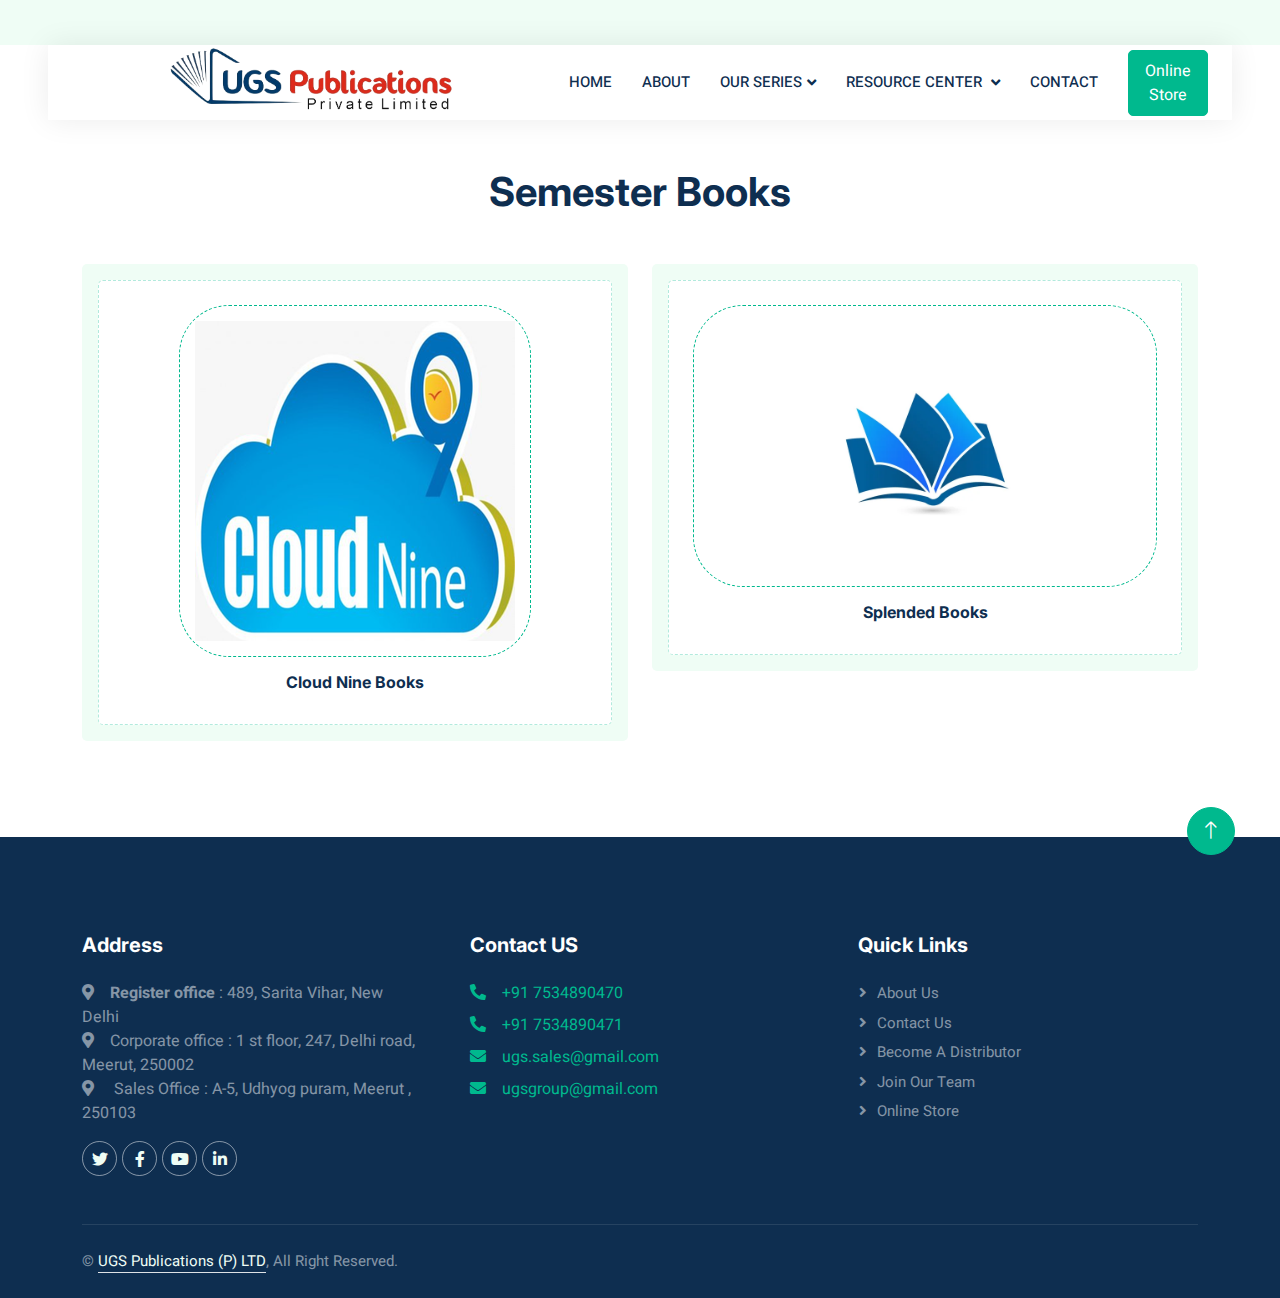
<file: semester.html>
<!DOCTYPE html>
<html lang="en">
  <head>
    <!-- Google tag (gtag.js) -->
    <script
      async
      src="https://www.googletagmanager.com/gtag/js?id=UA-303864459-1"
    ></script>
    <script>
      window.dataLayer = window.dataLayer || [];
      function gtag() {
        dataLayer.push(arguments);
      }
      gtag("js", new Date());

      gtag("config", "UA-303864459-1");
    </script>

    <meta charset="utf-8" />
    <title>UGS Publications (P) Limited</title>
    <meta content="width=device-width, initial-scale=1.0" name="viewport" />
    <meta content="" name="keywords" />
    <meta content="" name="description" />

    <!-- Favicon -->
    <link href="img/favicon.ico" rel="icon" />

    <!-- Google Web Fonts -->
    <link rel="preconnect" href="https://fonts.googleapis.com" />
    <link rel="preconnect" href="https://fonts.gstatic.com" crossorigin />
    <link
      href="https://fonts.googleapis.com/css2?family=Heebo:wght@400;500;600&family=Inter:wght@700;800&display=swap"
      rel="stylesheet"
    />

    <!-- Icon Font Stylesheet -->
    <link
      href="https://cdnjs.cloudflare.com/ajax/libs/font-awesome/5.10.0/css/all.min.css"
      rel="stylesheet"
    />
    <link
      href="https://cdn.jsdelivr.net/npm/bootstrap-icons@1.4.1/font/bootstrap-icons.css"
      rel="stylesheet"
    />

    <!-- Libraries Stylesheet -->
    <link href="lib/animate/animate.min.css" rel="stylesheet" />
    <link href="lib/owlcarousel/assets/owl.carousel.min.css" rel="stylesheet" />

    <!-- Customized Bootstrap Stylesheet -->
    <link href="css/bootstrap.min.css" rel="stylesheet" />

    <!-- Template Stylesheet -->
    <link href="css/style.css" rel="stylesheet" />
    <style>
      html {
        scroll-behavior: smooth;
      }
      .logo {
        width: 63%;
      }
      @media screen and (max-width: 600px) {
        .logo {
          width: 80%;
        }
      }
      @media screen and (max-width: 990px) {
        .shop {
          margin: 0.5rem;
        }
      }
      @media screen and (min-width: 600px) and (max-width: 1000px) {
        .logo {
          width: 55%;
        }
      }
      @media screen and (min-width: 1000px) and (max-width: 1200px) {
        .logo {
          width: 95%;
        }
      }
    </style>
  </head>

  <body>
    <div class="container-xxl bg-white p-0">
      <!-- Spinner Start -->
      <div
        id="spinner"
        class="show bg-white position-fixed translate-middle w-100 vh-100 top-50 start-50 d-flex align-items-center justify-content-center"
      >
        <div
          class="spinner-border text-primary"
          style="width: 3rem; height: 3rem"
          role="status"
        >
          <span class="sr-only">Loading...</span>
        </div>
      </div>
      <!-- Spinner End -->

      <!-- Navbar Start -->
      <div class="container-fluid nav-bar bg-transparent">
        <nav class="navbar navbar-expand-lg bg-white navbar-light py-0 px-4">
          <a
            href="index.html"
            class="navbar-brand d-flex align-items-center text-center"
            style="width: 70%"
          >
            <div>
              <img class="img-fluid logo" src="img/icon-deal.png" alt="Icon" />
            </div>
          </a>
          <button
            type="button"
            class="navbar-toggler"
            data-bs-toggle="collapse"
            data-bs-target="#navbarCollapse"
          >
            <span class="navbar-toggler-icon"></span>
          </button>
          <div class="collapse navbar-collapse" id="navbarCollapse">
            <div class="navbar-nav ms-auto">
              <a href="index.html" class="nav-item nav-link">Home</a>
              <a href="index.html#section2" class="nav-item nav-link">About</a>
              <div class="nav-item dropdown">
                <a
                  href="#"
                  class="nav-link dropdown-toggle"
                  data-bs-toggle="dropdown"
                  active
                  >Our Series</a
                >
                <div class="dropdown-menu rounded-0 m-0">
                  <a href="englishmedium.html" class="dropdown-item"
                    >English Medium Books</a
                  >

                  <a href="hindimedium.html" class="dropdown-item"
                    >Hindi Medium Books</a
                  >
                  <a href="sameversion.html" class="dropdown-item"
                    >Same Version Books</a
                  >

                  <a href="semester.html" class="dropdown-item"
                    >Semester Books</a
                  >

                  <a href="term.html" class="dropdown-item">Term Books</a>
                  <a href="bags.html" class="dropdown-item"
                    >Nursery, LKG, UKG Bags</a
                  >
                  <a href="sanskrit.html" class="dropdown-item">Sanskrit</a>
                  <a href="urdu.html" class="dropdown-item">Urdu</a>
                </div>
              </div>
              <div class="nav-item dropdown">
                <a
                  href="#"
                  class="nav-link dropdown-toggle"
                  data-bs-toggle="dropdown"
                  >Resource center
                </a>
                <div class="dropdown-menu rounded-0 m-0">
                  <a
                    href="https://drive.google.com/drive/u/0/folders/13DjvqcvFmP686MN2FVTqRsUNQooCU8cK"
                    target="_blank"
                    class="dropdown-item"
                    >Catalogue & Order Form (2024-25)</a
                  >
                </div>
              </div>
              <a href="contact.html" class="nav-item nav-link">Contact</a>
            </div>
            <a
              href="https://www.innovatiqindia.com/"
              target="_blank"
              class="nav-item nav-link btn btn-primary px-3 d-lg-flex shop"
              >Online Store</a
            >
          </div>
        </nav>
      </div>

      <!-- Category Start -->
      <div class="container-xxl py-5">
        <div class="container">
          <div
            class="text-center mx-auto mb-5 wow fadeInUp"
            data-wow-delay="0.1s"
          >
            <h1 class="mb-3">Semester Books</h1>
          </div>
          <div class="row g-4">
            <div class="col-lg-6 col-sm-6 wow fadeInUp" data-wow-delay="0.7s">
              <a
                class="cat-item d-block bg-light text-center rounded p-3"
                href="https://drive.google.com/file/d/11jYKvV37WuQZtuMsgGHc6XDt5zD-IlXB/view?usp=drive_link"
                target="_blank"
              >
                <div class="rounded p-4">
                  <div class="icon mb-3">
                    <img class="img-fluid" src="img/logo_cn.png" alt="Icon" />
                  </div>
                  <h6>Cloud Nine Books</h6>
                </div>
              </a>
            </div>
            <div class="col-lg-6 col-sm-6 wow fadeInUp" data-wow-delay="0.7s">
              <a
                class="cat-item d-block bg-light text-center rounded p-3"
                href="https://drive.google.com/file/d/1VswlgITdf2OMjXL9Q0ce8_M4tscxoF3h/view?usp=drive_link"
                target="_blank"
              >
                <div class="rounded p-4">
                  <div class="icon mb-3">
                    <img
                      class="img-fluid"
                      src="img/logo_misc.jpg"
                      alt="Icon"
                      style="max-width: 55%"
                    />
                  </div>
                  <h6>Splended Books</h6>
                </div>
              </a>
            </div>
          </div>
        </div>
      </div>
      <!-- Category End -->

      <!-- Footer Start -->
      <div
        class="container-fluid bg-dark text-white-50 footer pt-5 mt-5 wow fadeIn"
        data-wow-delay="0.1s"
      >
        <div class="container py-5">
          <div class="row g-5">
            <div class="col-lg-4 col-md-6">
              <h5 class="text-white mb-4">Address</h5>
              <p class="mb-2">
                <i class="fa fa-map-marker-alt me-3"></i
                ><b>Register office</b> : 489, Sarita Vihar, New Delhi<br />
                <i class="fa fa-map-marker-alt me-3"></i>Corporate office : 1 st
                floor, 247, Delhi road, Meerut, 250002 <br /><i
                  class="fa fa-map-marker-alt me-3"
                ></i>
                Sales Office : A-5, Udhyog puram, Meerut , 250103
              </p>
              <div class="d-flex pt-2">
                <a class="btn btn-outline-light btn-social" href=""
                  ><i class="fab fa-twitter"></i
                ></a>
                <a class="btn btn-outline-light btn-social" href=""
                  ><i class="fab fa-facebook-f"></i
                ></a>
                <a
                  class="btn btn-outline-light btn-social"
                  href="https://www.youtube.com/@Ugspublications"
                  ><i class="fab fa-youtube"></i
                ></a>
                <a class="btn btn-outline-light btn-social" href=""
                  ><i class="fab fa-linkedin-in"></i
                ></a>
              </div>
            </div>
            <div class="col-lg-4 col-md-6">
              <h5 class="text-white mb-4">Contact US</h5>

              <p class="mb-2">
                <a href="tel:+917534890470"
                  ><i class="fa fa-phone-alt me-3"></i>+91 7534890470
                </a>
              </p>

              <p class="mb-2">
                <a href="tel:+917534890471"
                  ><i class="fa fa-phone-alt me-3"></i>+91 7534890471
                </a>
              </p>
              <p class="mb-2">
                <a href="mailto:ugs.sales@gmail.com"
                  ><i class="fa fa-envelope me-3"></i>ugs.sales@gmail.com
                </a>
              </p>
              <p class="mb-2">
                <a href="mailto:ugsgroup@gmail.com">
                  <i class="fa fa-envelope me-3"></i>ugsgroup@gmail.com
                </a>
              </p>
            </div>
            <div class="col-lg-4 col-md-6">
              <h5 class="text-white mb-4">Quick Links</h5>
              <a class="btn btn-link text-white-50" href="index.html#section2"
                >About Us</a
              >
              <a class="btn btn-link text-white-50" href="contact.html"
                >Contact Us</a
              >
              <a
                class="btn btn-link text-white-50"
                href="https://forms.gle/zBySfj1aeNNcgJL66"
                >Become a distributor</a
              >
              <a
                class="btn btn-link text-white-50"
                href="https://forms.gle/3enqjnF4eZnz2BZr8"
                >Join Our Team</a
              >
              <a
                class="btn btn-link text-white-50"
                href="https://www.innovatiqindia.com/"
                target="_blank"
                >Online Store</a
              >
            </div>
          </div>
        </div>
        <div class="container">
          <div class="copyright">
            <div class="row">
              <div class="col-md-6 text-center text-md-start mb-3 mb-md-0">
                &copy;
                <a class="border-bottom" href="#">UGS Publications (P) LTD</a>,
                All Right Reserved.

                <!--/*** This template is free as long as you keep the footer author’s credit link/attribution link/backlink. If you'd like to use the template without the footer author’s credit link/attribution link/backlink, you can purchase the Credit Removal License from "https://htmlcodex.com/credit-removal". Thank you for your support. ***/-->
              </div>
            </div>
          </div>
        </div>
      </div>
      <!-- Footer End -->

      <!-- Back to Top -->
      <a href="#" class="btn btn-lg btn-primary btn-lg-square back-to-top"
        ><i class="bi bi-arrow-up"></i
      ></a>
    </div>

    <!-- JavaScript Libraries -->
    <script src="https://code.jquery.com/jquery-3.4.1.min.js"></script>
    <script src="https://cdn.jsdelivr.net/npm/bootstrap@5.0.0/dist/js/bootstrap.bundle.min.js"></script>
    <script src="lib/wow/wow.min.js"></script>
    <script src="lib/easing/easing.min.js"></script>
    <script src="lib/waypoints/waypoints.min.js"></script>
    <script src="lib/owlcarousel/owl.carousel.min.js"></script>

    <!-- Template Javascript -->
    <script src="js/main.js"></script>
  </body>
</html>
</file>
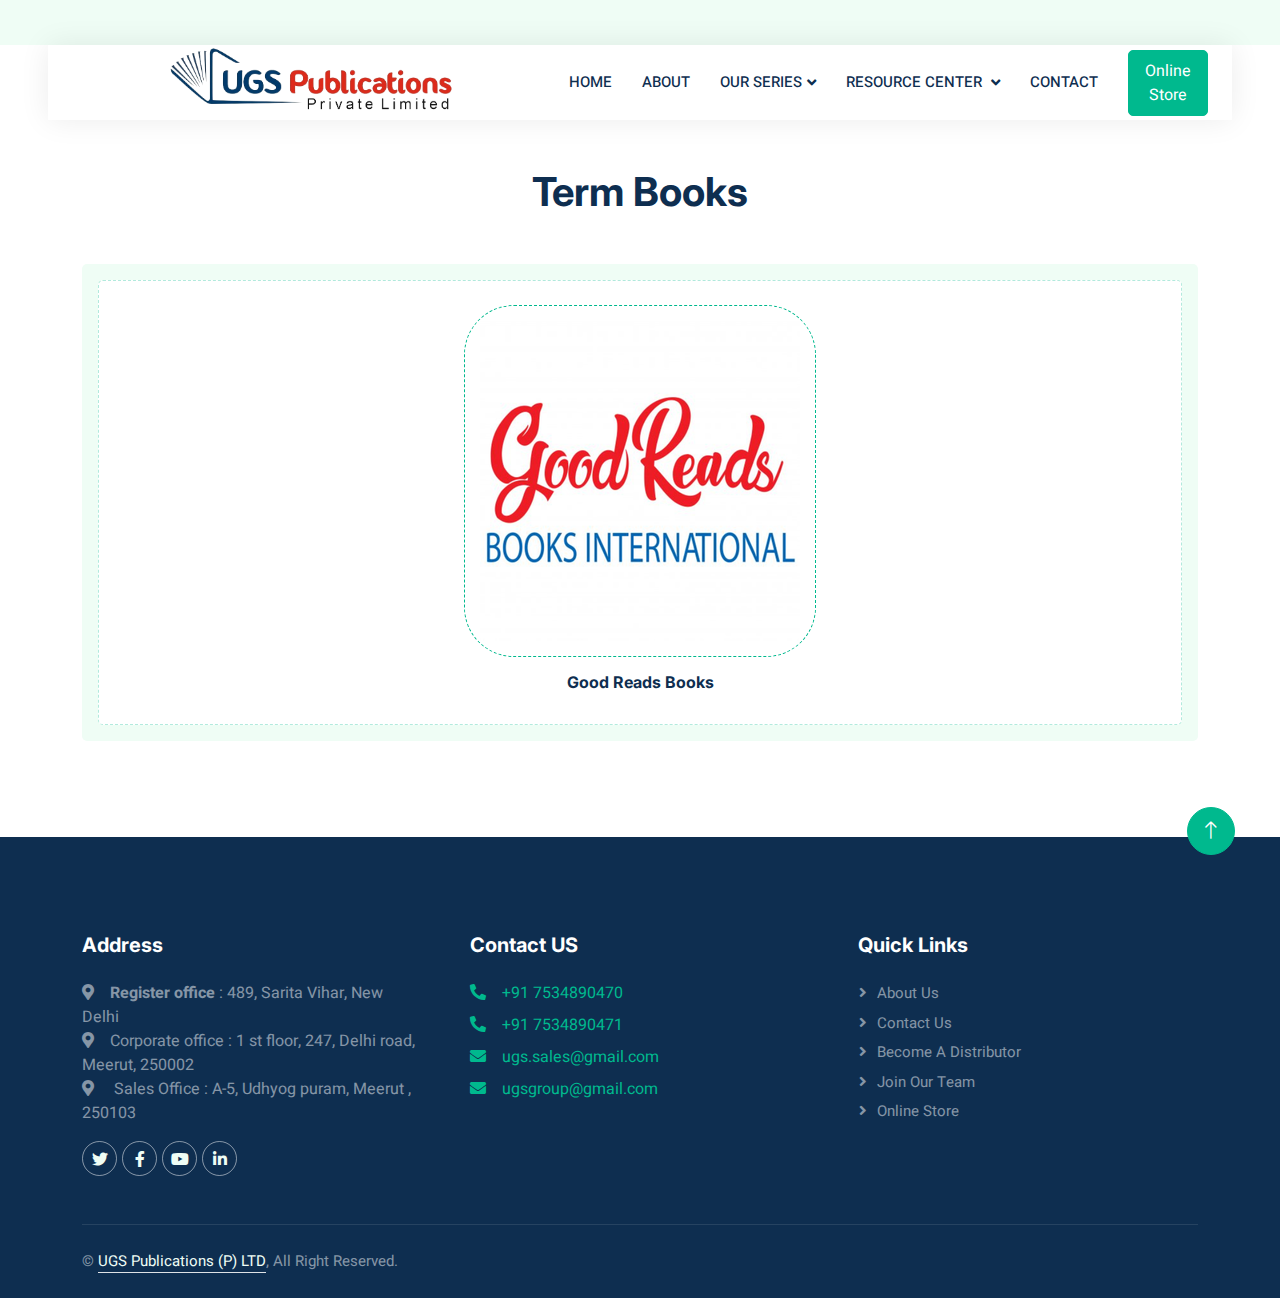
<file: term.html>
<!DOCTYPE html>
<html lang="en">
  <head>
    <!-- Google tag (gtag.js) -->
    <script
      async
      src="https://www.googletagmanager.com/gtag/js?id=UA-303864459-1"
    ></script>
    <script>
      window.dataLayer = window.dataLayer || [];
      function gtag() {
        dataLayer.push(arguments);
      }
      gtag("js", new Date());

      gtag("config", "UA-303864459-1");
    </script>

    <meta charset="utf-8" />
    <title>UGS Publications (P) Limited</title>
    <meta content="width=device-width, initial-scale=1.0" name="viewport" />
    <meta content="" name="keywords" />
    <meta content="" name="description" />

    <!-- Favicon -->
    <link href="img/favicon.ico" rel="icon" />

    <!-- Google Web Fonts -->
    <link rel="preconnect" href="https://fonts.googleapis.com" />
    <link rel="preconnect" href="https://fonts.gstatic.com" crossorigin />
    <link
      href="https://fonts.googleapis.com/css2?family=Heebo:wght@400;500;600&family=Inter:wght@700;800&display=swap"
      rel="stylesheet"
    />

    <!-- Icon Font Stylesheet -->
    <link
      href="https://cdnjs.cloudflare.com/ajax/libs/font-awesome/5.10.0/css/all.min.css"
      rel="stylesheet"
    />
    <link
      href="https://cdn.jsdelivr.net/npm/bootstrap-icons@1.4.1/font/bootstrap-icons.css"
      rel="stylesheet"
    />

    <!-- Libraries Stylesheet -->
    <link href="lib/animate/animate.min.css" rel="stylesheet" />
    <link href="lib/owlcarousel/assets/owl.carousel.min.css" rel="stylesheet" />

    <!-- Customized Bootstrap Stylesheet -->
    <link href="css/bootstrap.min.css" rel="stylesheet" />

    <!-- Template Stylesheet -->
    <link href="css/style.css" rel="stylesheet" />
    <style>
      html {
        scroll-behavior: smooth;
      }
      .logo {
        width: 63%;
      }
      @media screen and (max-width: 600px) {
        .logo {
          width: 80%;
        }
      }
      @media screen and (max-width: 990px) {
        .shop {
          margin: 0.5rem;
        }
      }
      @media screen and (min-width: 600px) and (max-width: 1000px) {
        .logo {
          width: 55%;
        }
      }
      @media screen and (min-width: 1000px) and (max-width: 1200px) {
        .logo {
          width: 95%;
        }
      }
    </style>
  </head>

  <body>
    <div class="container-xxl bg-white p-0">
      <!-- Spinner Start -->
      <div
        id="spinner"
        class="show bg-white position-fixed translate-middle w-100 vh-100 top-50 start-50 d-flex align-items-center justify-content-center"
      >
        <div
          class="spinner-border text-primary"
          style="width: 3rem; height: 3rem"
          role="status"
        >
          <span class="sr-only">Loading...</span>
        </div>
      </div>
      <!-- Spinner End -->

      <!-- Navbar Start -->
      <div class="container-fluid nav-bar bg-transparent">
        <nav class="navbar navbar-expand-lg bg-white navbar-light py-0 px-4">
          <a
            href="index.html"
            class="navbar-brand d-flex align-items-center text-center"
            style="width: 70%"
          >
            <div>
              <img class="img-fluid logo" src="img/icon-deal.png" alt="Icon" />
            </div>
          </a>
          <button
            type="button"
            class="navbar-toggler"
            data-bs-toggle="collapse"
            data-bs-target="#navbarCollapse"
          >
            <span class="navbar-toggler-icon"></span>
          </button>
          <div class="collapse navbar-collapse" id="navbarCollapse">
            <div class="navbar-nav ms-auto">
              <a href="index.html" class="nav-item nav-link">Home</a>
              <a href="index.html#section2" class="nav-item nav-link">About</a>
              <div class="nav-item dropdown">
                <a
                  href="#"
                  class="nav-link dropdown-toggle"
                  data-bs-toggle="dropdown"
                  active
                  >Our Series</a
                >
                <div class="dropdown-menu rounded-0 m-0">
                  <a href="englishmedium.html" class="dropdown-item"
                    >English Medium Books</a
                  >

                  <a href="hindimedium.html" class="dropdown-item"
                    >Hindi Medium Books</a
                  >
                  <a href="sameversion.html" class="dropdown-item"
                    >Same Version Books</a
                  >

                  <a href="semester.html" class="dropdown-item"
                    >Semester Books</a
                  >

                  <a href="term.html" class="dropdown-item">Term Books</a>
                  <a href="bags.html" class="dropdown-item"
                    >Nursery, LKG, UKG Bags</a
                  >
                  <a href="sanskrit.html" class="dropdown-item">Sanskrit</a>
                  <a href="urdu.html" class="dropdown-item">Urdu</a>
                </div>
              </div>
              <div class="nav-item dropdown">
                <a
                  href="#"
                  class="nav-link dropdown-toggle"
                  data-bs-toggle="dropdown"
                  >Resource center
                </a>
                <div class="dropdown-menu rounded-0 m-0">
                  <a
                    href="https://drive.google.com/drive/u/0/folders/13DjvqcvFmP686MN2FVTqRsUNQooCU8cK"
                    target="_blank"
                    class="dropdown-item"
                    >Catalogue & Order Form (2024-25)</a
                  >
                </div>
              </div>
              <a href="contact.html" class="nav-item nav-link">Contact</a>
            </div>
            <a
              href="https://www.innovatiqindia.com/"
              target="_blank"
              class="nav-item nav-link btn btn-primary px-3 d-lg-flex shop"
              >Online Store</a
            >
          </div>
        </nav>
      </div>

      <!-- Category Start -->
      <div class="container-xxl py-5">
        <div class="container">
          <div
            class="text-center mx-auto mb-5 wow fadeInUp"
            data-wow-delay="0.1s"
          >
            <h1 class="mb-3">Term Books</h1>
          </div>
          <div class="row g-4">
            <div class="wow fadeInUp" data-wow-delay="0.7s">
              <a
                class="cat-item d-block bg-light text-center rounded p-3"
                href="https://drive.google.com/file/d/1QjWS1oxfCbzVtY2dnpExgpiB2PkT2lU-/view?usp=drive_link"
                target="_blank"
              >
                <div class="rounded p-4">
                  <div class="icon mb-3">
                    <img class="img-fluid" src="img/logo_gr.png" alt="Icon" />
                  </div>
                  <h6>Good Reads Books</h6>
                </div>
              </a>
            </div>
          </div>
        </div>
      </div>
      <!-- Category End -->

      <!-- Footer Start -->
      <div
        class="container-fluid bg-dark text-white-50 footer pt-5 mt-5 wow fadeIn"
        data-wow-delay="0.1s"
      >
        <div class="container py-5">
          <div class="row g-5">
            <div class="col-lg-4 col-md-6">
              <h5 class="text-white mb-4">Address</h5>
              <p class="mb-2">
                <i class="fa fa-map-marker-alt me-3"></i
                ><b>Register office</b> : 489, Sarita Vihar, New Delhi<br />
                <i class="fa fa-map-marker-alt me-3"></i>Corporate office : 1 st
                floor, 247, Delhi road, Meerut, 250002 <br /><i
                  class="fa fa-map-marker-alt me-3"
                ></i>
                Sales Office : A-5, Udhyog puram, Meerut , 250103
              </p>
              <div class="d-flex pt-2">
                <a class="btn btn-outline-light btn-social" href=""
                  ><i class="fab fa-twitter"></i
                ></a>
                <a class="btn btn-outline-light btn-social" href=""
                  ><i class="fab fa-facebook-f"></i
                ></a>
                <a
                  class="btn btn-outline-light btn-social"
                  href="https://www.youtube.com/@Ugspublications"
                  ><i class="fab fa-youtube"></i
                ></a>
                <a class="btn btn-outline-light btn-social" href=""
                  ><i class="fab fa-linkedin-in"></i
                ></a>
              </div>
            </div>
            <div class="col-lg-4 col-md-6">
              <h5 class="text-white mb-4">Contact US</h5>

              <p class="mb-2">
                <a href="tel:+917534890470"
                  ><i class="fa fa-phone-alt me-3"></i>+91 7534890470
                </a>
              </p>

              <p class="mb-2">
                <a href="tel:+917534890471"
                  ><i class="fa fa-phone-alt me-3"></i>+91 7534890471
                </a>
              </p>
              <p class="mb-2">
                <a href="mailto:ugs.sales@gmail.com"
                  ><i class="fa fa-envelope me-3"></i>ugs.sales@gmail.com
                </a>
              </p>
              <p class="mb-2">
                <a href="mailto:ugsgroup@gmail.com">
                  <i class="fa fa-envelope me-3"></i>ugsgroup@gmail.com
                </a>
              </p>
            </div>
            <div class="col-lg-4 col-md-6">
              <h5 class="text-white mb-4">Quick Links</h5>
              <a class="btn btn-link text-white-50" href="index.html#section2"
                >About Us</a
              >
              <a class="btn btn-link text-white-50" href="contact.html"
                >Contact Us</a
              >
              <a
                class="btn btn-link text-white-50"
                href="https://forms.gle/zBySfj1aeNNcgJL66"
                >Become a distributor</a
              >
              <a
                class="btn btn-link text-white-50"
                href="https://forms.gle/3enqjnF4eZnz2BZr8"
                >Join Our Team</a
              >
              <a
                class="btn btn-link text-white-50"
                href="https://www.innovatiqindia.com/"
                target="_blank"
                >Online Store</a
              >
            </div>
          </div>
        </div>
        <div class="container">
          <div class="copyright">
            <div class="row">
              <div class="col-md-6 text-center text-md-start mb-3 mb-md-0">
                &copy;
                <a class="border-bottom" href="#">UGS Publications (P) LTD</a>,
                All Right Reserved.

                <!--/*** This template is free as long as you keep the footer author’s credit link/attribution link/backlink. If you'd like to use the template without the footer author’s credit link/attribution link/backlink, you can purchase the Credit Removal License from "https://htmlcodex.com/credit-removal". Thank you for your support. ***/-->
              </div>
            </div>
          </div>
        </div>
      </div>
      <!-- Footer End -->

      <!-- Back to Top -->
      <a href="#" class="btn btn-lg btn-primary btn-lg-square back-to-top"
        ><i class="bi bi-arrow-up"></i
      ></a>
    </div>

    <!-- JavaScript Libraries -->
    <script src="https://code.jquery.com/jquery-3.4.1.min.js"></script>
    <script src="https://cdn.jsdelivr.net/npm/bootstrap@5.0.0/dist/js/bootstrap.bundle.min.js"></script>
    <script src="lib/wow/wow.min.js"></script>
    <script src="lib/easing/easing.min.js"></script>
    <script src="lib/waypoints/waypoints.min.js"></script>
    <script src="lib/owlcarousel/owl.carousel.min.js"></script>

    <!-- Template Javascript -->
    <script src="js/main.js"></script>
  </body>
</html>
</file>
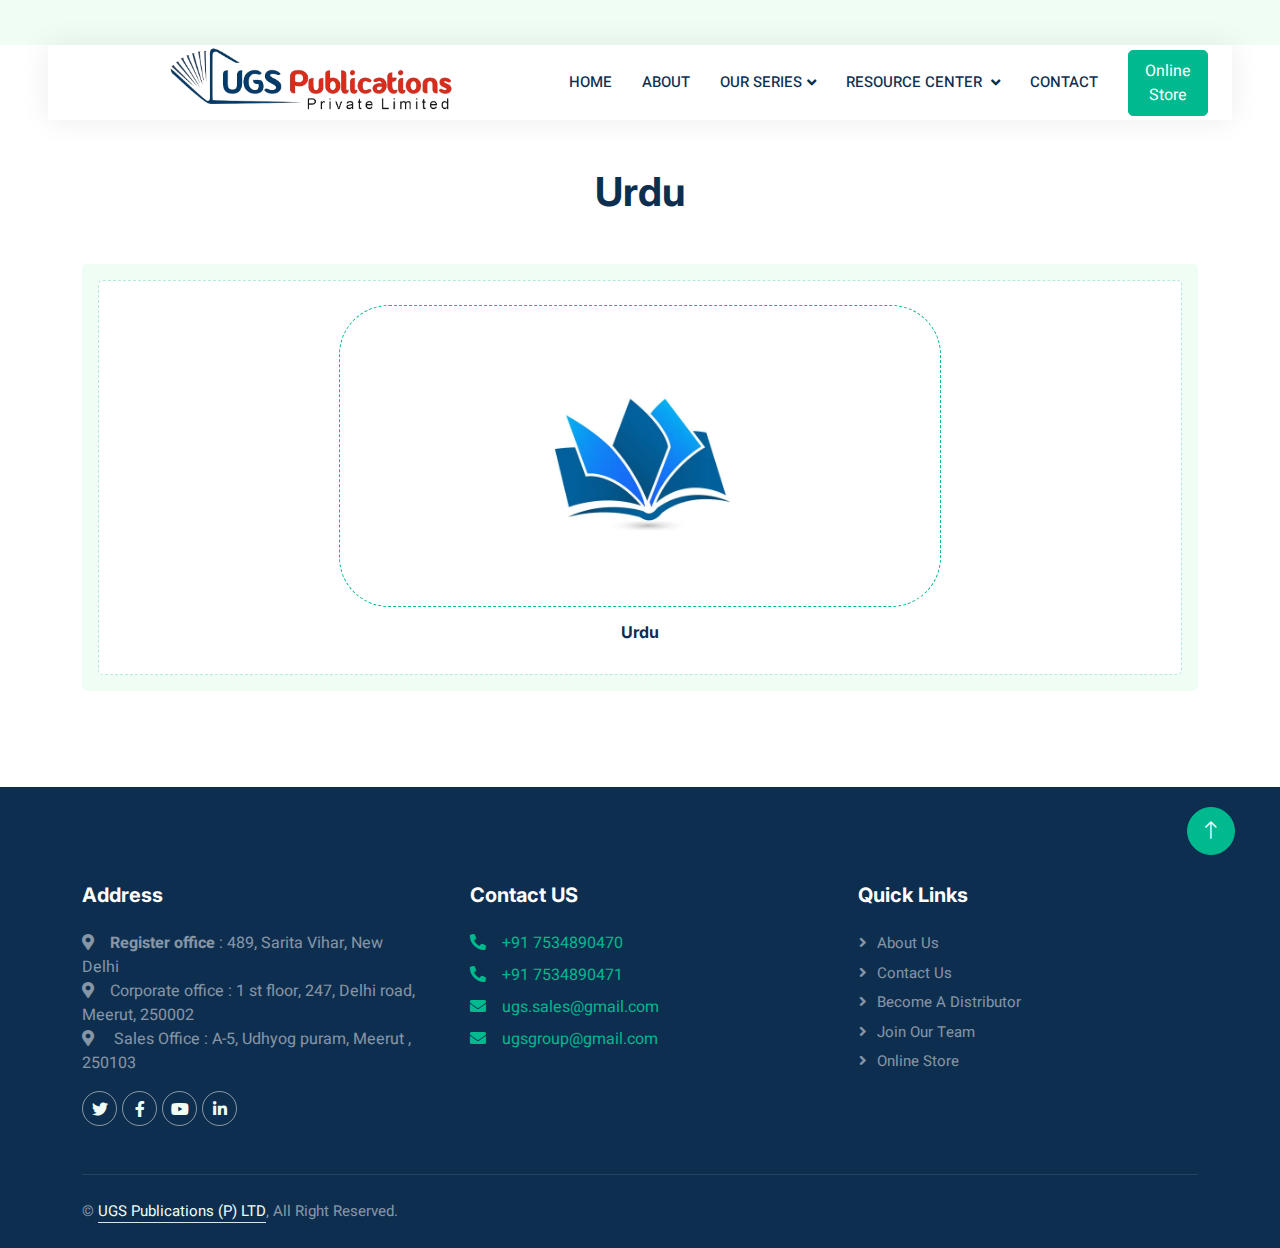
<file: urdu.html>
<!DOCTYPE html>
<html lang="en">
  <head>
    <!-- Google tag (gtag.js) -->
    <script
      async
      src="https://www.googletagmanager.com/gtag/js?id=UA-303864459-1"
    ></script>
    <script>
      window.dataLayer = window.dataLayer || [];
      function gtag() {
        dataLayer.push(arguments);
      }
      gtag("js", new Date());

      gtag("config", "UA-303864459-1");
    </script>

    <meta charset="utf-8" />
    <title>UGS Publications (P) Limited</title>
    <meta content="width=device-width, initial-scale=1.0" name="viewport" />
    <meta content="" name="keywords" />
    <meta content="" name="description" />

    <!-- Favicon -->
    <link href="img/favicon.ico" rel="icon" />

    <!-- Google Web Fonts -->
    <link rel="preconnect" href="https://fonts.googleapis.com" />
    <link rel="preconnect" href="https://fonts.gstatic.com" crossorigin />
    <link
      href="https://fonts.googleapis.com/css2?family=Heebo:wght@400;500;600&family=Inter:wght@700;800&display=swap"
      rel="stylesheet"
    />

    <!-- Icon Font Stylesheet -->
    <link
      href="https://cdnjs.cloudflare.com/ajax/libs/font-awesome/5.10.0/css/all.min.css"
      rel="stylesheet"
    />
    <link
      href="https://cdn.jsdelivr.net/npm/bootstrap-icons@1.4.1/font/bootstrap-icons.css"
      rel="stylesheet"
    />

    <!-- Libraries Stylesheet -->
    <link href="lib/animate/animate.min.css" rel="stylesheet" />
    <link href="lib/owlcarousel/assets/owl.carousel.min.css" rel="stylesheet" />

    <!-- Customized Bootstrap Stylesheet -->
    <link href="css/bootstrap.min.css" rel="stylesheet" />

    <!-- Template Stylesheet -->
    <link href="css/style.css" rel="stylesheet" />
    <style>
      html {
        scroll-behavior: smooth;
      }
      .logo {
        width: 63%;
      }
      @media screen and (max-width: 600px) {
        .logo {
          width: 80%;
        }
      }
      @media screen and (max-width: 990px) {
        .shop {
          margin: 0.5rem;
        }
      }
      @media screen and (min-width: 600px) and (max-width: 1000px) {
        .logo {
          width: 55%;
        }
      }
      @media screen and (min-width: 1000px) and (max-width: 1200px) {
        .logo {
          width: 95%;
        }
      }
    </style>
  </head>

  <body>
    <div class="container-xxl bg-white p-0">
      <!-- Spinner Start -->
      <div
        id="spinner"
        class="show bg-white position-fixed translate-middle w-100 vh-100 top-50 start-50 d-flex align-items-center justify-content-center"
      >
        <div
          class="spinner-border text-primary"
          style="width: 3rem; height: 3rem"
          role="status"
        >
          <span class="sr-only">Loading...</span>
        </div>
      </div>
      <!-- Spinner End -->

      <!-- Navbar Start -->
      <div class="container-fluid nav-bar bg-transparent">
        <nav class="navbar navbar-expand-lg bg-white navbar-light py-0 px-4">
          <a
            href="index.html"
            class="navbar-brand d-flex align-items-center text-center"
            style="width: 70%"
          >
            <div>
              <img class="img-fluid logo" src="img/icon-deal.png" alt="Icon" />
            </div>
          </a>
          <button
            type="button"
            class="navbar-toggler"
            data-bs-toggle="collapse"
            data-bs-target="#navbarCollapse"
          >
            <span class="navbar-toggler-icon"></span>
          </button>
          <div class="collapse navbar-collapse" id="navbarCollapse">
            <div class="navbar-nav ms-auto">
              <a href="index.html" class="nav-item nav-link">Home</a>
              <a href="index.html#section2" class="nav-item nav-link">About</a>
              <div class="nav-item dropdown">
                <a
                  href="#"
                  class="nav-link dropdown-toggle"
                  data-bs-toggle="dropdown"
                  active
                  >Our Series</a
                >
                <div class="dropdown-menu rounded-0 m-0">
                  <a href="englishmedium.html" class="dropdown-item"
                    >English Medium Books</a
                  >

                  <a href="hindimedium.html" class="dropdown-item"
                    >Hindi Medium Books</a
                  >
                  <a href="sameversion.html" class="dropdown-item"
                    >Same Version Books</a
                  >

                  <a href="semester.html" class="dropdown-item"
                    >Semester Books</a
                  >

                  <a href="term.html" class="dropdown-item">Term Books</a>
                  <a href="bags.html" class="dropdown-item"
                    >Nursery, LKG, UKG Bags</a
                  >
                  <a href="sanskrit.html" class="dropdown-item">Sanskrit</a>
                  <a href="urdu.html" class="dropdown-item">Urdu</a>
                </div>
              </div>
              <div class="nav-item dropdown">
                <a
                  href="#"
                  class="nav-link dropdown-toggle"
                  data-bs-toggle="dropdown"
                  >Resource center
                </a>
                <div class="dropdown-menu rounded-0 m-0">
                  <a
                    href="https://drive.google.com/drive/u/0/folders/13DjvqcvFmP686MN2FVTqRsUNQooCU8cK"
                    target="_blank"
                    class="dropdown-item"
                    >Catalogue & Order Form (2024-25)</a
                  >
                </div>
              </div>
              <a href="contact.html" class="nav-item nav-link">Contact</a>
            </div>
            <a
              href="https://www.innovatiqindia.com/"
              target="_blank"
              class="nav-item nav-link btn btn-primary px-3 d-lg-flex shop"
              >Online Store</a
            >
          </div>
        </nav>
      </div>

      <!-- Category Start -->
      <div class="container-xxl py-5">
        <div class="container">
          <div
            class="text-center mx-auto mb-5 wow fadeInUp"
            data-wow-delay="0.1s"
          >
            <h1 class="mb-3">Urdu</h1>
          </div>
          <div class="row g-4">
            <div class="wow fadeInUp" data-wow-delay="0.7s">
              <a
                class="cat-item d-block bg-light text-center rounded p-3"
                href="https://drive.google.com/drive/u/0/folders/1alRuwgtue-i1C2GdoltyY0tLviNBuXqC"
                target="_blank"
              >
                <div class="rounded p-4">
                  <div class="icon mb-3">
                    <img
                      class="img-fluid"
                      src="img/logo_misc.jpg"
                      alt="Icon"
                      style="max-width: 45%"
                    />
                  </div>
                  <h6>Urdu</h6>
                </div>
              </a>
            </div>
          </div>
        </div>
      </div>
      <!-- Category End -->

      <!-- Footer Start -->
      <div
        class="container-fluid bg-dark text-white-50 footer pt-5 mt-5 wow fadeIn"
        data-wow-delay="0.1s"
      >
        <div class="container py-5">
          <div class="row g-5">
            <div class="col-lg-4 col-md-6">
              <h5 class="text-white mb-4">Address</h5>
              <p class="mb-2">
                <i class="fa fa-map-marker-alt me-3"></i
                ><b>Register office</b> : 489, Sarita Vihar, New Delhi<br />
                <i class="fa fa-map-marker-alt me-3"></i>Corporate office : 1 st
                floor, 247, Delhi road, Meerut, 250002 <br /><i
                  class="fa fa-map-marker-alt me-3"
                ></i>
                Sales Office : A-5, Udhyog puram, Meerut , 250103
              </p>
              <div class="d-flex pt-2">
                <a class="btn btn-outline-light btn-social" href=""
                  ><i class="fab fa-twitter"></i
                ></a>
                <a class="btn btn-outline-light btn-social" href=""
                  ><i class="fab fa-facebook-f"></i
                ></a>
                <a
                  class="btn btn-outline-light btn-social"
                  href="https://www.youtube.com/@Ugspublications"
                  ><i class="fab fa-youtube"></i
                ></a>
                <a class="btn btn-outline-light btn-social" href=""
                  ><i class="fab fa-linkedin-in"></i
                ></a>
              </div>
            </div>
            <div class="col-lg-4 col-md-6">
              <h5 class="text-white mb-4">Contact US</h5>

              <p class="mb-2">
                <a href="tel:+917534890470"
                  ><i class="fa fa-phone-alt me-3"></i>+91 7534890470
                </a>
              </p>

              <p class="mb-2">
                <a href="tel:+917534890471"
                  ><i class="fa fa-phone-alt me-3"></i>+91 7534890471
                </a>
              </p>
              <p class="mb-2">
                <a href="mailto:ugs.sales@gmail.com"
                  ><i class="fa fa-envelope me-3"></i>ugs.sales@gmail.com
                </a>
              </p>
              <p class="mb-2">
                <a href="mailto:ugsgroup@gmail.com">
                  <i class="fa fa-envelope me-3"></i>ugsgroup@gmail.com
                </a>
              </p>
            </div>
            <div class="col-lg-4 col-md-6">
              <h5 class="text-white mb-4">Quick Links</h5>
              <a class="btn btn-link text-white-50" href="index.html#section2"
                >About Us</a
              >
              <a class="btn btn-link text-white-50" href="contact.html"
                >Contact Us</a
              >
              <a
                class="btn btn-link text-white-50"
                href="https://forms.gle/zBySfj1aeNNcgJL66"
                >Become a distributor</a
              >
              <a
                class="btn btn-link text-white-50"
                href="https://forms.gle/3enqjnF4eZnz2BZr8"
                >Join Our Team</a
              >
              <a
                class="btn btn-link text-white-50"
                href="https://www.innovatiqindia.com/"
                target="_blank"
                >Online Store</a
              >
            </div>
          </div>
        </div>
        <div class="container">
          <div class="copyright">
            <div class="row">
              <div class="col-md-6 text-center text-md-start mb-3 mb-md-0">
                &copy;
                <a class="border-bottom" href="#">UGS Publications (P) LTD</a>,
                All Right Reserved.

                <!--/*** This template is free as long as you keep the footer author’s credit link/attribution link/backlink. If you'd like to use the template without the footer author’s credit link/attribution link/backlink, you can purchase the Credit Removal License from "https://htmlcodex.com/credit-removal". Thank you for your support. ***/-->
              </div>
            </div>
          </div>
        </div>
      </div>
      <!-- Footer End -->

      <!-- Back to Top -->
      <a href="#" class="btn btn-lg btn-primary btn-lg-square back-to-top"
        ><i class="bi bi-arrow-up"></i
      ></a>
    </div>

    <!-- JavaScript Libraries -->
    <script src="https://code.jquery.com/jquery-3.4.1.min.js"></script>
    <script src="https://cdn.jsdelivr.net/npm/bootstrap@5.0.0/dist/js/bootstrap.bundle.min.js"></script>
    <script src="lib/wow/wow.min.js"></script>
    <script src="lib/easing/easing.min.js"></script>
    <script src="lib/waypoints/waypoints.min.js"></script>
    <script src="lib/owlcarousel/owl.carousel.min.js"></script>

    <!-- Template Javascript -->
    <script src="js/main.js"></script>
  </body>
</html>
</file>
<file: css/style.css>
/********** Template CSS **********/
:root {
    --primary: #00B98E;
    --secondary: #FF6922;
    --light: #EFFDF5;
    --dark: #0E2E50;
}

.back-to-top {
    position: fixed;
    display: none;
    right: 45px;
    bottom: 45px;
    z-index: 99;
}


/*** Spinner ***/
#spinner {
    opacity: 0;
    visibility: hidden;
    transition: opacity .5s ease-out, visibility 0s linear .5s;
    z-index: 99999;
}

#spinner.show {
    transition: opacity .5s ease-out, visibility 0s linear 0s;
    visibility: visible;
    opacity: 1;
}


/*** Button ***/
.btn {
    transition: .5s;
}

.btn.btn-primary,
.btn.btn-secondary {
    color: #FFFFFF;
}

.btn-square {
    width: 38px;
    height: 38px;
}

.btn-sm-square {
    width: 32px;
    height: 32px;
}

.btn-lg-square {
    width: 48px;
    height: 48px;
}

.btn-square,
.btn-sm-square,
.btn-lg-square {
    padding: 0;
    display: flex;
    align-items: center;
    justify-content: center;
    font-weight: normal;
    border-radius: 50px;
}


/*** Navbar ***/
.nav-bar {
    position: relative;
    margin-top: 45px;
    padding: 0 3rem;
    transition: .5s;
    z-index: 9999;
}

.nav-bar.sticky-top {
    position: sticky;
    padding: 0;
    z-index: 9999;
}

.navbar {
    box-shadow: 0 0 30px rgba(0, 0, 0, .08);
}

.navbar .dropdown-toggle::after {
    border: none;
    content: "\f107";
    font-family: "Font Awesome 5 Free";
    font-weight: 900;
    vertical-align: middle;
    margin-left: 5px;
    transition: .5s;
}

.navbar .dropdown-toggle[aria-expanded=true]::after {
    transform: rotate(-180deg);
}

.navbar-light .navbar-nav .nav-link {
    margin-right: 30px;
    padding: 25px 0;
    color: #FFFFFF;
    font-size: 15px;
    text-transform: uppercase;
    outline: none;
}

.navbar-light .navbar-nav .nav-link:hover,
.navbar-light .navbar-nav .nav-link.active {
    color: var(--primary);
}

@media (max-width: 991.98px) {
    .nav-bar {
        margin: 0;
        padding: 0;
    }

    .navbar-light .navbar-nav .nav-link  {
        margin-right: 0;
        padding: 10px 0;
    }

    .navbar-light .navbar-nav {
        border-top: 1px solid #EEEEEE;
    }
}

.navbar-light .navbar-brand {
    height: 75px;
}

.navbar-light .navbar-nav .nav-link {
    color: var(--dark);
    font-weight: 500;
}

@media (min-width: 992px) {
    .navbar .nav-item .dropdown-menu {
        display: block;
        top: 100%;
        margin-top: 0;
        transform: rotateX(-75deg);
        transform-origin: 0% 0%;
        opacity: 0;
        visibility: hidden;
        transition: .5s;
        
    }

    .navbar .nav-item:hover .dropdown-menu {
        transform: rotateX(0deg);
        visibility: visible;
        transition: .5s;
        opacity: 1;
    }
}


/*** Header ***/
@media (min-width: 992px) {
    .header {
        margin-top: -120px;
    }
}

.header-carousel .owl-nav {
    position: absolute;
    top: 50%;
    left: -25px;
    transform: translateY(-50%);
    display: flex;
    flex-direction: column;
}

.header-carousel .owl-nav .owl-prev,
.header-carousel .owl-nav .owl-next {
    margin: 7px 0;
    width: 50px;
    height: 50px;
    display: flex;
    align-items: center;
    justify-content: center;
    color: #FFFFFF;
    background: var(--primary);
    border-radius: 40px;
    font-size: 20px;
    transition: .5s;
}

.header-carousel .owl-nav .owl-prev:hover,
.header-carousel .owl-nav .owl-next:hover {
    background: var(--dark);
}

@media (max-width: 768px) {
    .header-carousel .owl-nav {
        left: 25px;
    }
}

.breadcrumb-item + .breadcrumb-item::before {
    color: #DDDDDD;
}


/*** Icon ***/
.icon {
    padding: 15px;
    display: inline-flex;
    align-items: center;
    justify-content: center;
    background: #FFFFFF !important;
    border-radius: 50px;
    border: 1px dashed var(--primary) !important;
}


/*** About ***/
.about-img img {
    position: relative;
    z-index: 2;
}

.about-img::before {
    position: absolute;
    content: "";
    top: 0;
    left: -50%;
    width: 100%;
    height: 100%;
    background: var(--primary);
    transform: skew(20deg);
    z-index: 1;
}


/*** Category ***/
.cat-item div {
    background: #FFFFFF;
    border: 1px dashed rgba(0, 185, 142, .3);
    transition: .5s;
}

.cat-item:hover div {
    background: var(--primary);
    border-color: transparent;
}

.cat-item div * {
    transition: .5s;
}

.cat-item:hover div * {
    color: #FFFFFF !important;
}


/*** Property List ***/
.nav-pills .nav-item .btn {
    color: var(--dark);
}

.nav-pills .nav-item .btn:hover,
.nav-pills .nav-item .btn.active {
    color: #FFFFFF;
}

.property-item {
    box-shadow: 0 0 30px rgba(0, 0, 0, .08);
}

.property-item img {
    transition: .5s;
}

.property-item:hover img {
    transform: scale(1.1);
}

.property-item .border-top {
    border-top: 1px dashed rgba(0, 185, 142, .3) !important;
}

.property-item .border-end {
    border-right: 1px dashed rgba(0, 185, 142, .3) !important;
}


/*** Team ***/
.team-item {
    box-shadow: 0 0 30px rgba(0, 0, 0, .08);
    transition: .5s;
}

.team-item .btn {
    color: var(--primary);
    background: #FFFFFF;
    box-shadow: 0 0 30px rgba(0, 0, 0, .15);
}

.team-item .btn:hover {
    color: #FFFFFF;
    background: var(--primary);
}

.team-item:hover {
    border-color: var(--secondary) !important;
}

.team-item:hover .bg-primary {
    background: var(--secondary) !important;
}

.team-item:hover .bg-primary i {
    color: var(--secondary) !important;
}


/*** Testimonial ***/
.testimonial-carousel {
    padding-left: 1.5rem;
    padding-right: 1.5rem;
}

@media (min-width: 576px) {
    .testimonial-carousel {
        padding-left: 4rem;
        padding-right: 4rem;
    }
}

.testimonial-carousel .testimonial-item .border {
    border: 1px dashed rgba(0, 185, 142, .3) !important;
}

.testimonial-carousel .owl-nav {
    position: absolute;
    width: 100%;
    height: 40px;
    top: calc(50% - 20px);
    left: 0;
    display: flex;
    justify-content: space-between;
    z-index: 1;
}

.testimonial-carousel .owl-nav .owl-prev,
.testimonial-carousel .owl-nav .owl-next {
    position: relative;
    width: 40px;
    height: 40px;
    display: flex;
    align-items: center;
    justify-content: center;
    color: #FFFFFF;
    background: var(--primary);
    border-radius: 40px;
    font-size: 20px;
    transition: .5s;
}

.testimonial-carousel .owl-nav .owl-prev:hover,
.testimonial-carousel .owl-nav .owl-next:hover {
    background: var(--dark);
}


/*** Footer ***/
.footer .btn.btn-social {
    margin-right: 5px;
    width: 35px;
    height: 35px;
    display: flex;
    align-items: center;
    justify-content: center;
    color: var(--light);
    border: 1px solid rgba(255,255,255,0.5);
    border-radius: 35px;
    transition: .3s;
}

.footer .btn.btn-social:hover {
    color: var(--primary);
    border-color: var(--light);
}

.footer .btn.btn-link {
    display: block;
    margin-bottom: 5px;
    padding: 0;
    text-align: left;
    font-size: 15px;
    font-weight: normal;
    text-transform: capitalize;
    transition: .3s;
}

.footer .btn.btn-link::before {
    position: relative;
    content: "\f105";
    font-family: "Font Awesome 5 Free";
    font-weight: 900;
    margin-right: 10px;
}

.footer .btn.btn-link:hover {
    letter-spacing: 1px;
    box-shadow: none;
}

.footer .form-control {
    border-color: rgba(255,255,255,0.5);
}

.footer .copyright {
    padding: 25px 0;
    font-size: 15px;
    border-top: 1px solid rgba(256, 256, 256, .1);
}

.footer .copyright a {
    color: var(--light);
}

.footer .footer-menu a {
    margin-right: 15px;
    padding-right: 15px;
    border-right: 1px solid rgba(255, 255, 255, .1);
}

.footer .footer-menu a:last-child {
    margin-right: 0;
    padding-right: 0;
    border-right: none;
}
</file>
